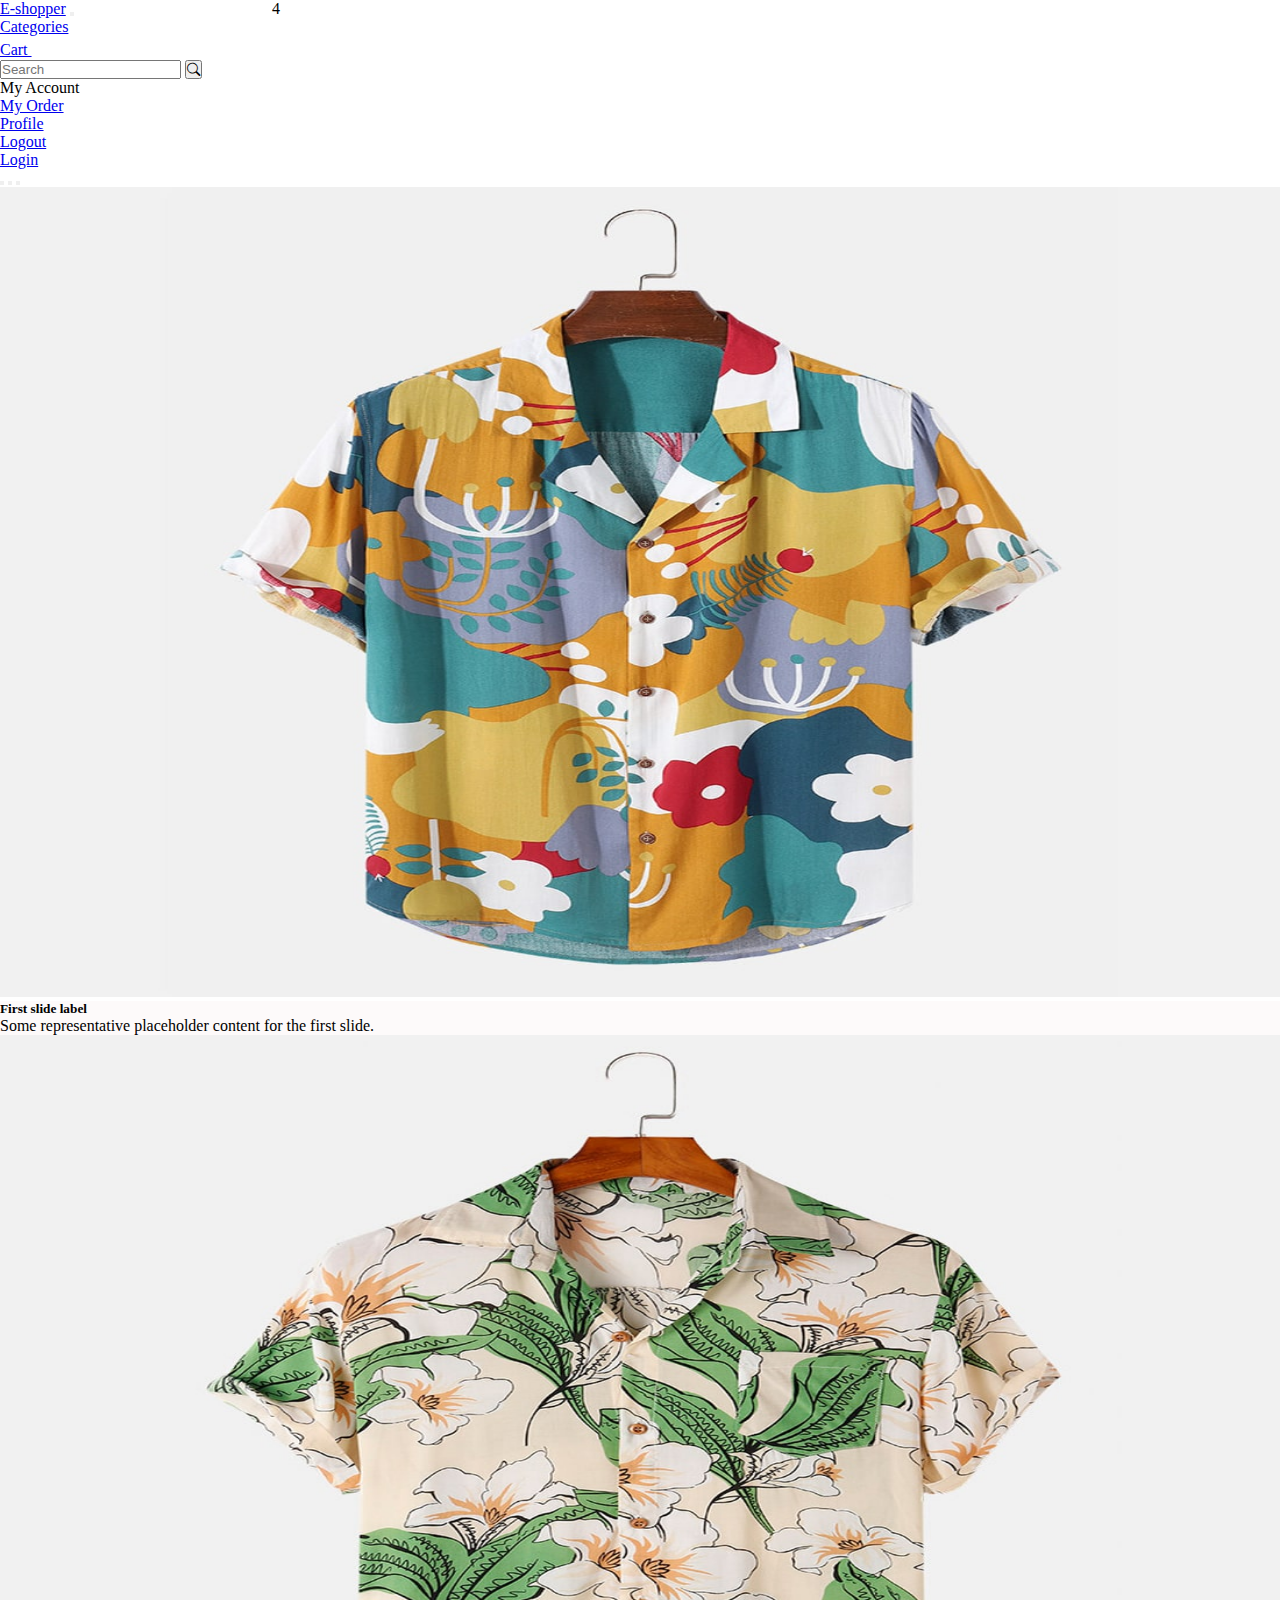
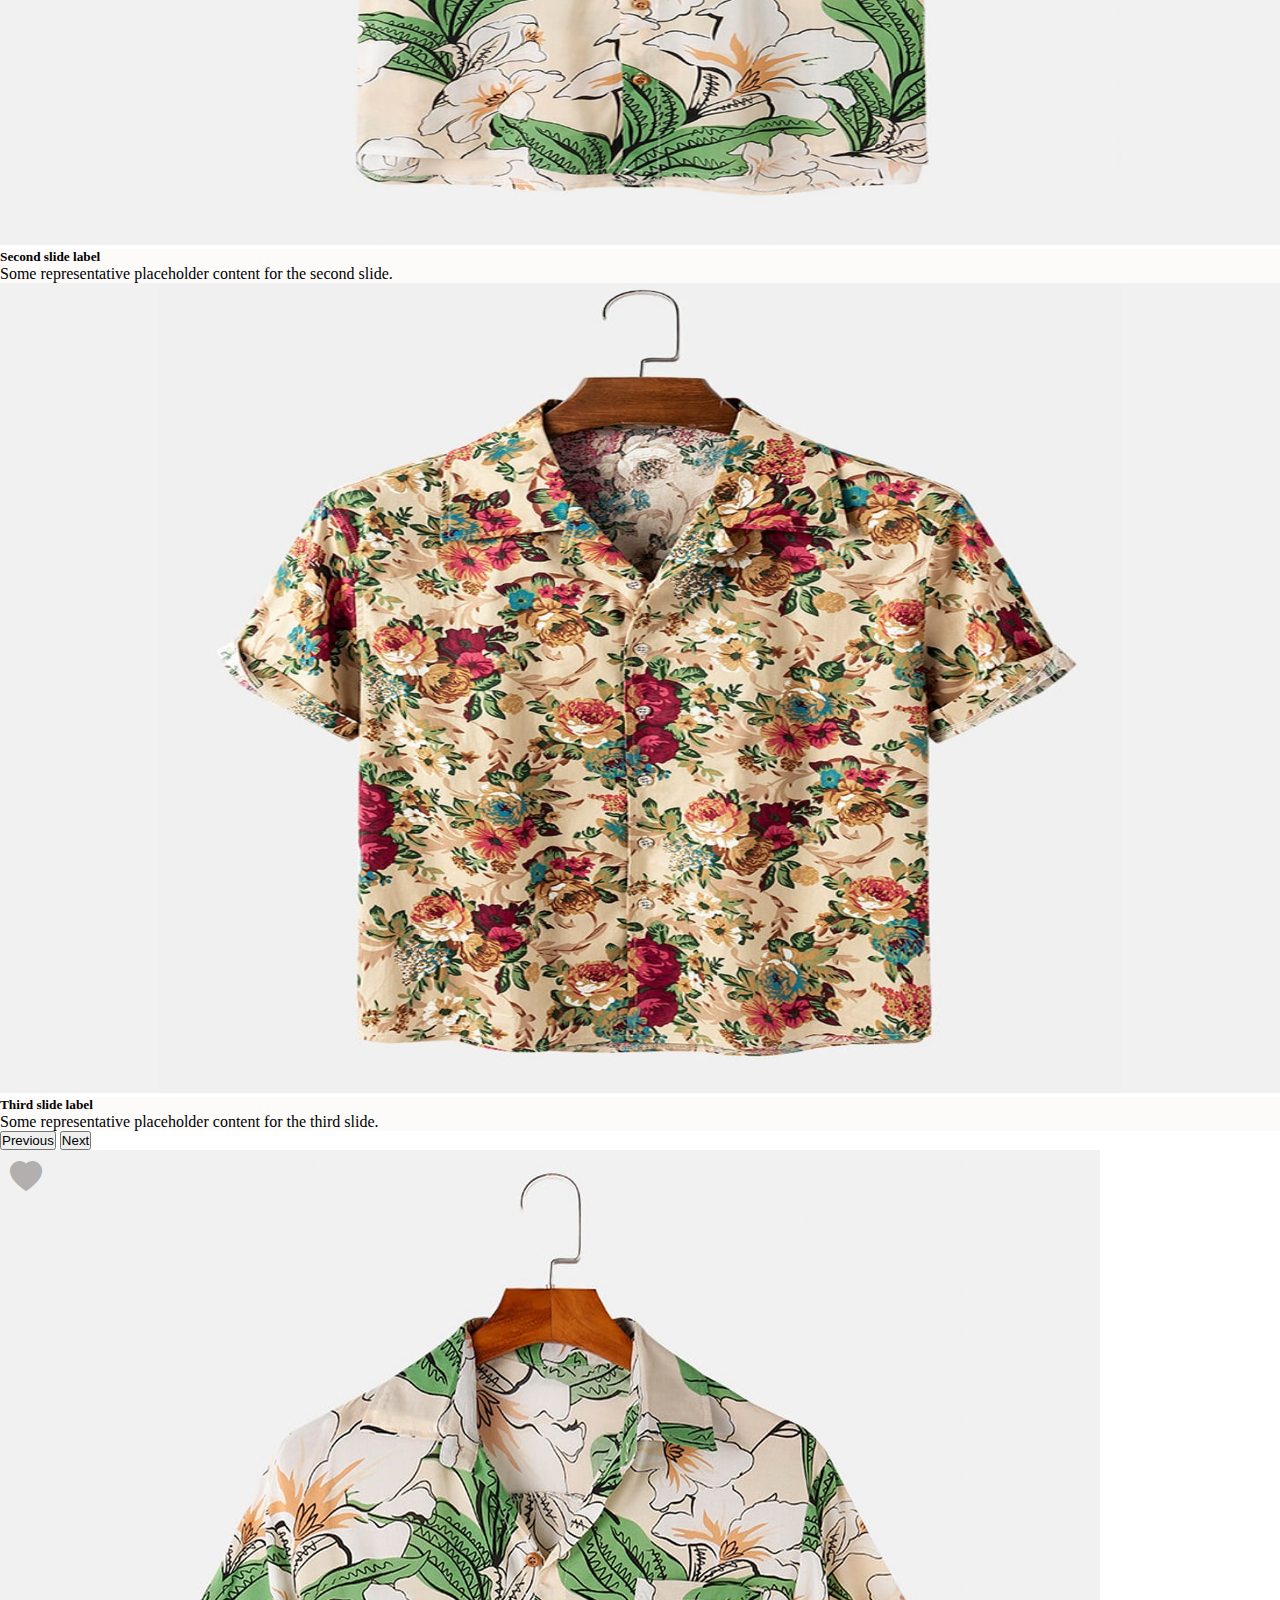
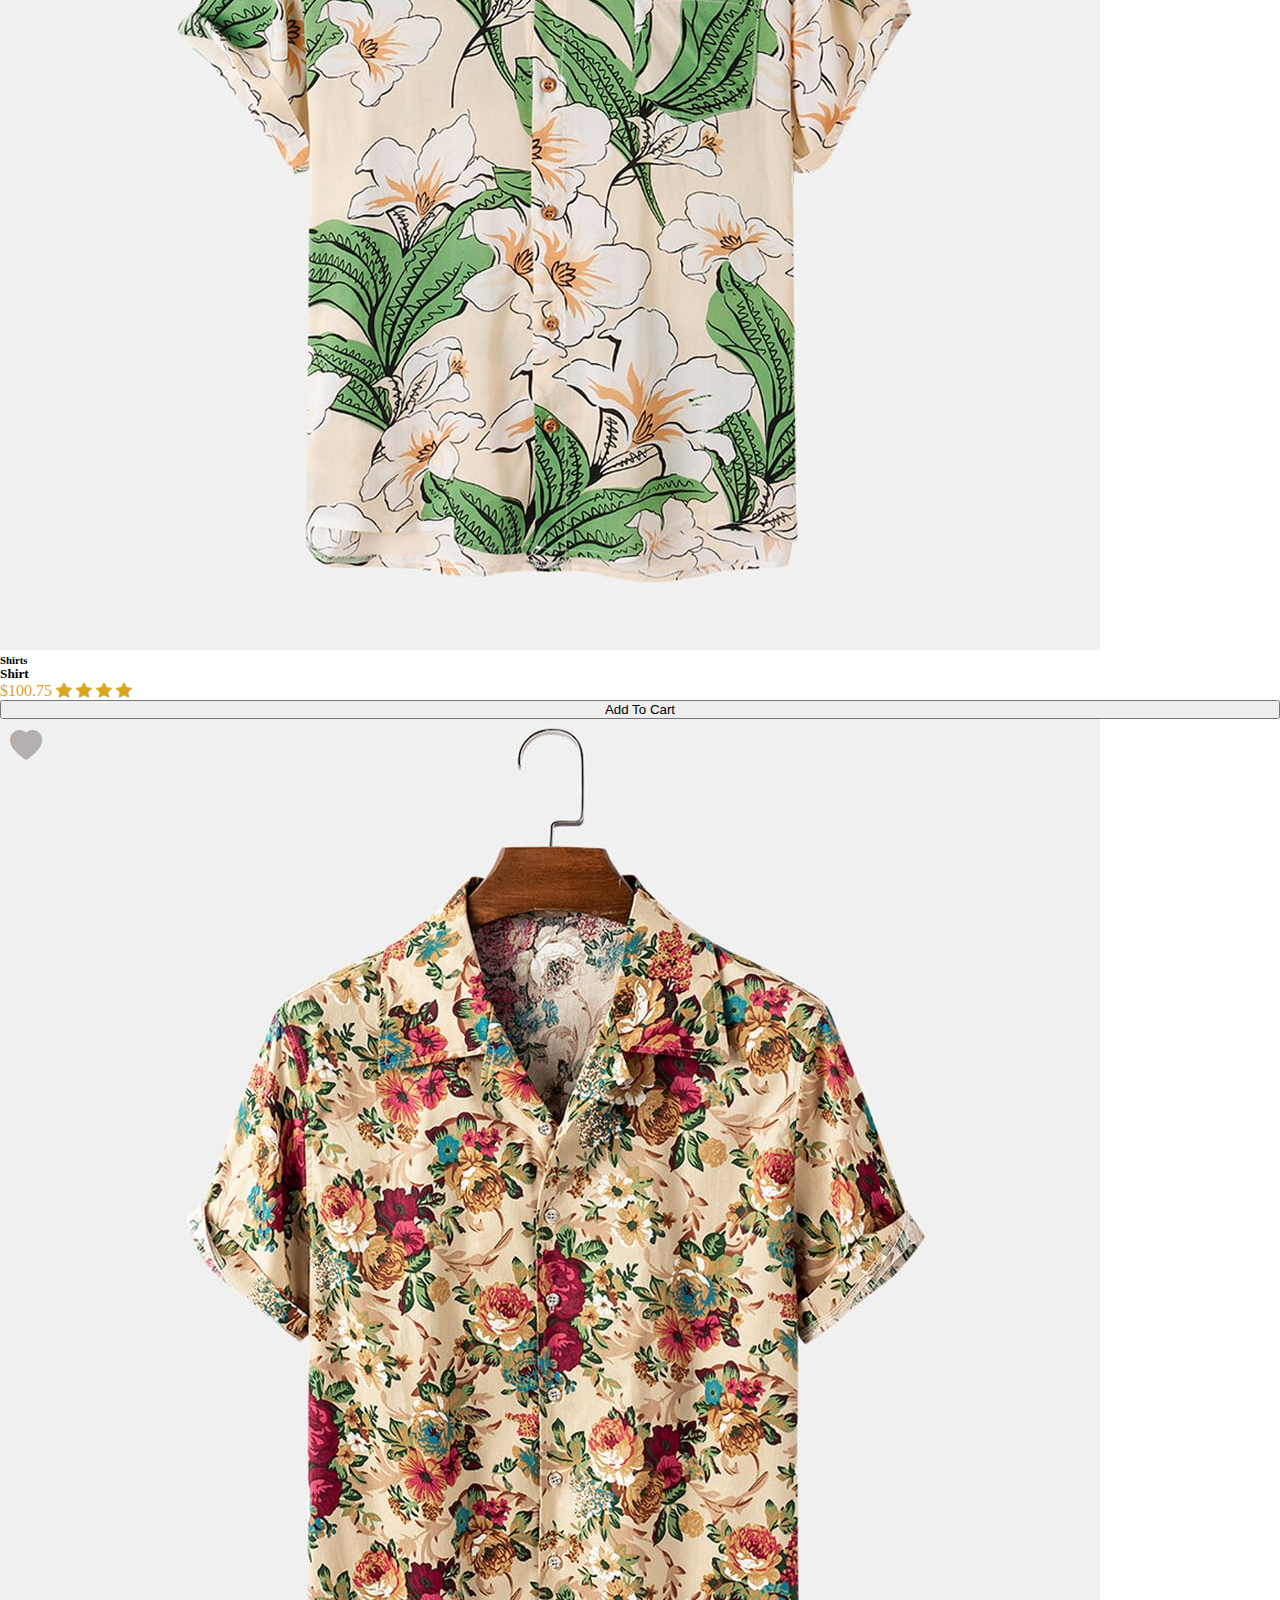
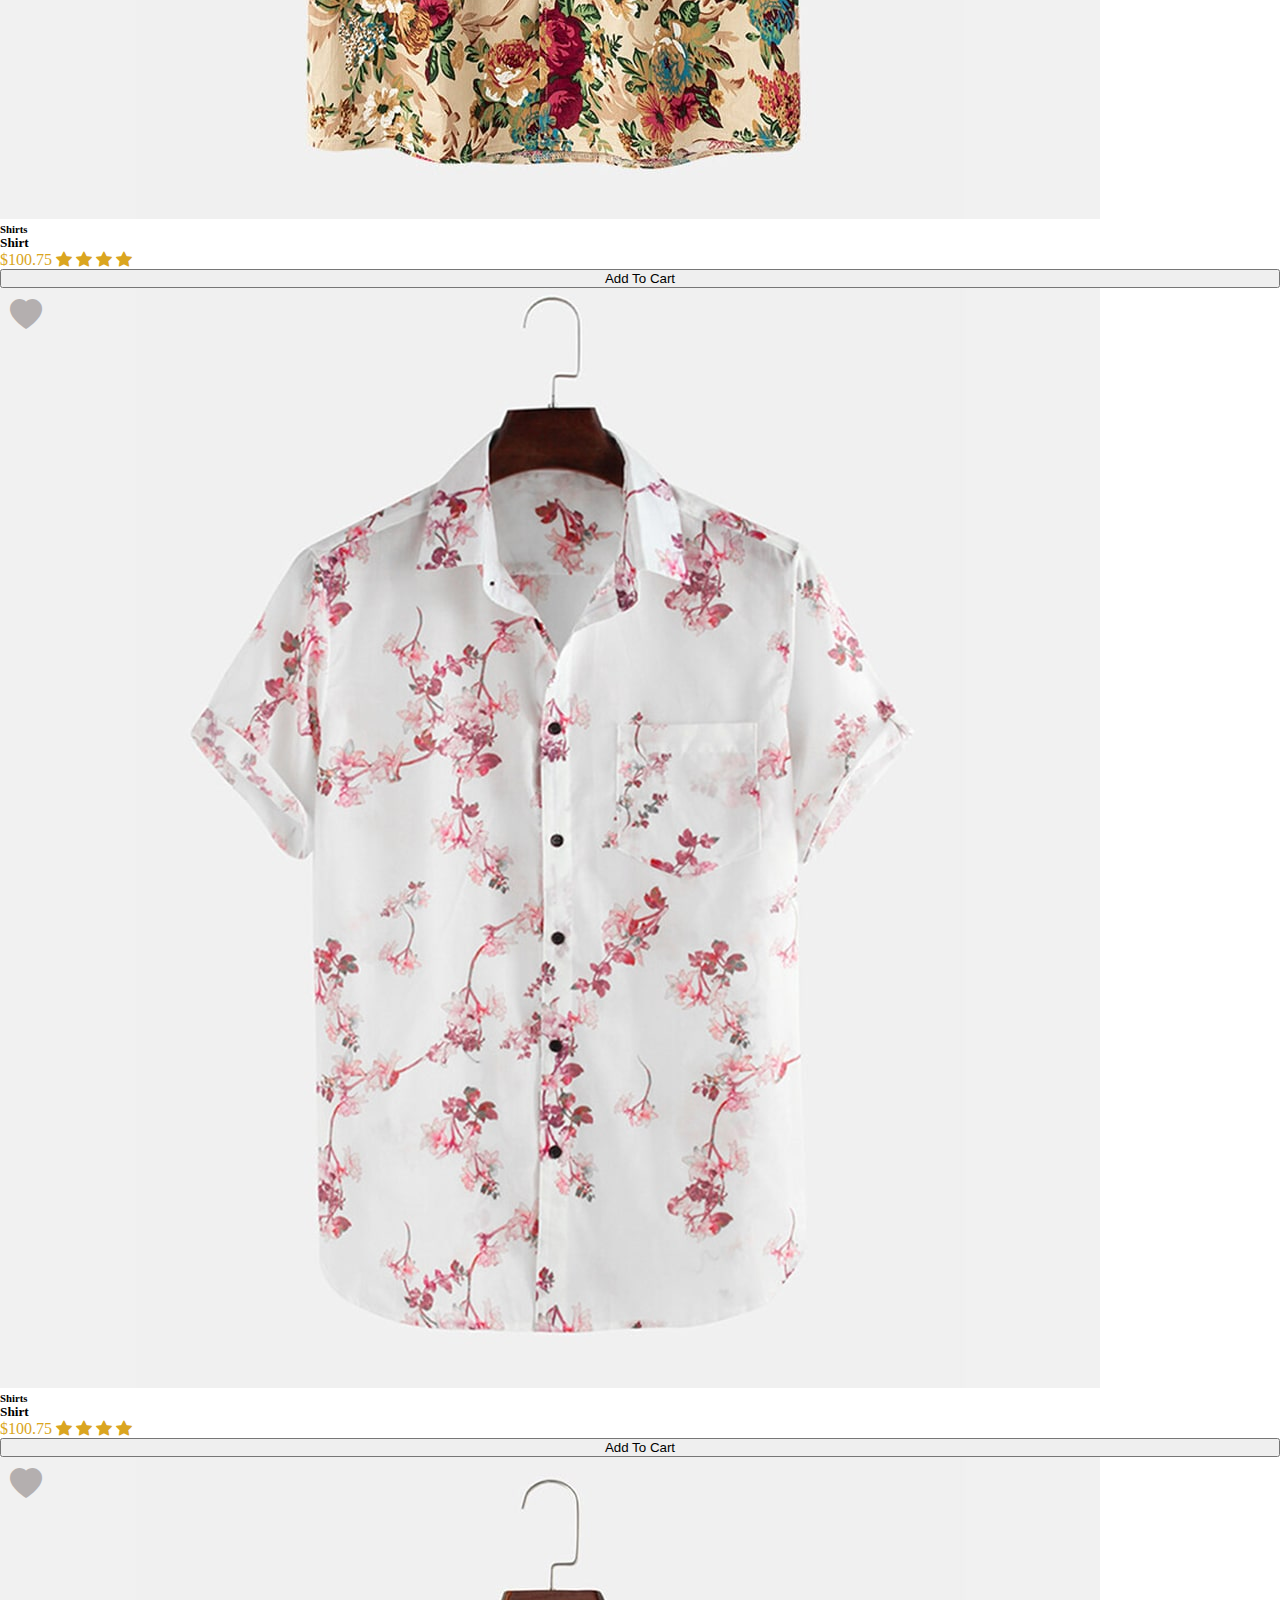
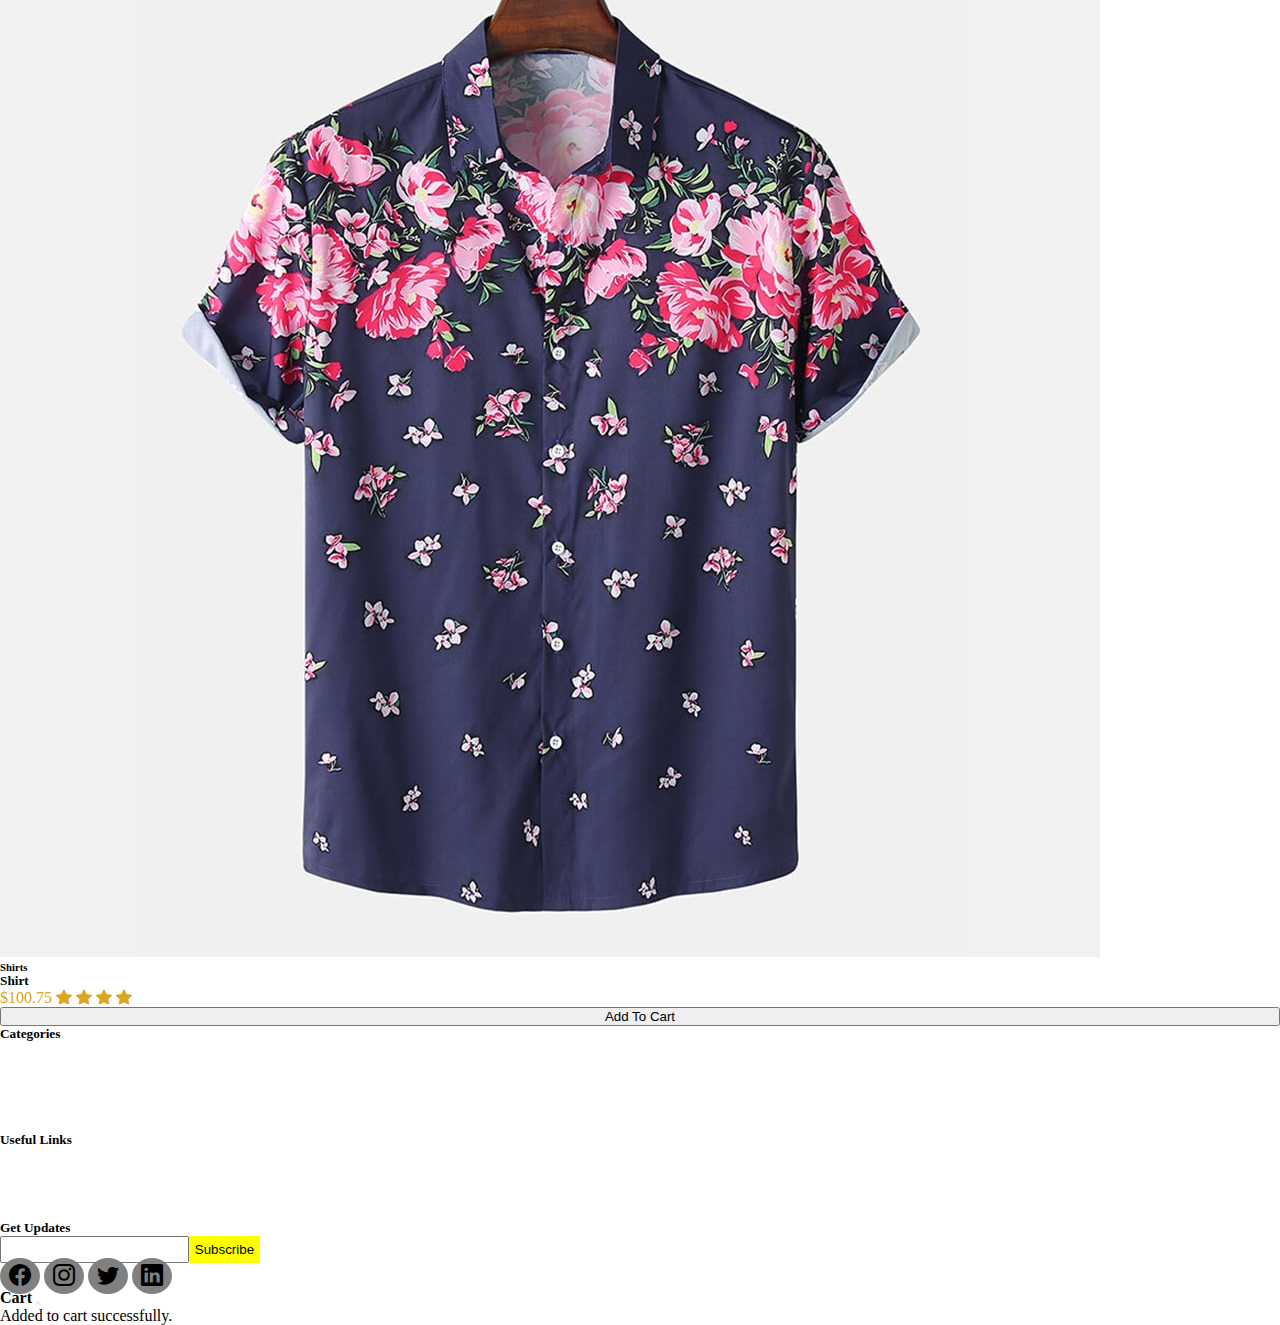
<file: index.html>
<!doctype html>
<html lang="en">

<head>
  <meta charset="utf-8">
  <meta name="viewport" content="width=device-width, initial-scale=1">
  <link rel="stylesheet" href="https://cdn.jsdelivr.net/npm/bootstrap-icons@1.10.3/font/bootstrap-icons.css">
  <link href="https://cdn.jsdelivr.net/npm/bootstrap@5.0.2/dist/css/bootstrap.min.css" rel="stylesheet"
    integrity="sha384-EVSTQN3/azprG1Anm3QDgpJLIm9Nao0Yz1ztcQTwFspd3yD65VohhpuuCOmLASjC" crossorigin="anonymous">
  <link rel="stylesheet" href="style.css">
  <title>E-Com Web Bootstrap</title>
</head>

<body>
  <!-- Navbar start -->
  <nav class="navbar navbar-expand-lg navbar-dark bg-dark">
    <div class="container-fluid">
      <a class="navbar-brand" href="/">E-shopper</a>
      <button class="navbar-toggler" type="button" data-bs-toggle="collapse" data-bs-target="#navbarSupportedContent"
        aria-controls="navbarSupportedContent" aria-expanded="false" aria-label="Toggle navigation">
        <span class="navbar-toggler-icon"></span>
      </button>
      <div class="collapse navbar-collapse" id="navbarSupportedContent">
        <ul class="navbar-nav me-auto mb-2 mb-lg-0">
          <li class="nav-item">
            <a class="nav-link active mt-1" aria-current="page" href="#">Categories</a>
          </li>
          <li class="nav-item">
            <a class="nav-link " href="/Cart.html">Cart <i class="bi bi-cart-plus-fill "></i></a>
          </li>

          <div class="badge-div">
            <span class="badge bg-success">4</span>
          </div>


        </ul>
        <form class="d-flex">
          <input class="form-control " type="search" placeholder="Search" aria-label="Search">
          <button class="btn btn-success" type="submit"><i class="bi bi-search"></i></button>

        </form>
        <div class="dropdown">
          <li class="text-secondary p-2  dropdown-toggle" type="button" data-bs-toggle="dropdown" aria-expanded="false">
            My Account
          </li>
          <ul class="dropdown-menu">
            <li><a class="dropdown-item" href="#">My Order</a></li>
            <li><a class="dropdown-item" href="#">Profile</a></li>
            <li><a class="dropdown-item" href="#">Logout</a></li>
            <li><a class="dropdown-item" href="/Login.html">Login</a></li>
          
          </ul>
        </div>

      </div>

    </div>
  </nav>
  <!-- Navbar end -->

  <!-- Carousel start  -->
  <div id="carouselExampleCaptions" class="carousel carousel-dark slide ">
    <div class="carousel-indicators">
      <button type="button" data-bs-target="#carouselExampleCaptions" data-bs-slide-to="0" class="active"
        aria-current="true" aria-label="Slide 1"></button>
      <button type="button" data-bs-target="#carouselExampleCaptions" data-bs-slide-to="1"
        aria-label="Slide 2"></button>
      <button type="button" data-bs-target="#carouselExampleCaptions" data-bs-slide-to="2"
        aria-label="Slide 3"></button>
    </div>
    <div class="carousel-inner">
      <div class="carousel-item active">
        <img src="img/products/f1.jpg" class="d-block w-100" alt="...">
        <div class="carousel-caption d-none d-md-block light">
          <h5 class="text-dark">First slide label</h5>
          <p class="text-dark">Some representative placeholder content for the first slide.</p>
        </div>
      </div>
      <div class="carousel-item">
        <img src="img/products/f2.jpg" class="d-block w-100" alt="...">
        <div class="carousel-caption d-none d-md-block light">
          <h5 class="text-dark ">Second slide label</h5>
          <p class="text-dark">Some representative placeholder content for the second slide.</p>
        </div>
      </div>
      <div class="carousel-item">
        <img src="img/products/f3.jpg" class="d-block w-100" alt="...">
        <div class="carousel-caption d-none d-md-block light">
          <h5 class="text-dark">Third slide label</h5>
          <p class="text-dark">Some representative placeholder content for the third slide.</p>
        </div>
      </div>
    </div>
    <button class="carousel-control-prev " type="button" data-bs-target="#carouselExampleCaptions" data-bs-slide="prev">
      <span class="carousel-control-prev-icon " aria-hidden="true"></span>
      <span class="visually-hidden ">Previous</span>
    </button>
    <button class="carousel-control-next" type="button" data-bs-target="#carouselExampleCaptions" data-bs-slide="next">
      <span class="carousel-control-next-icon" aria-hidden="true"></span>
      <span class="visually-hidden bg-dark">Next</span>
    </button>
  </div>
  <!-- Carousel end  -->

  <!-- Product start  -->
  <div id="products-home" class="container products mt-5">
    <div class="row p-2">
      <div class="col-md-4 col-sm-6 col-lg-3"   >
        <div class="card " >
          <i class="bi bi-heart-fill"></i>
          <a href="/ProductDetail.html" ><img   src="img/products/f2.jpg" class="card-img-top" alt="shirt"  data-bs-toggle="tooltip" data-bs-placement="bottom" data-bs-title="See product details"></a>
          <div class="card-body">
            <h6 class="card-subtitle mb-2 text-muted">Shirts</h6>
            <h5 class="card-title">Shirt</h5>
            <div class="d-flex justify-content-between">
              <span class="price">
                $100.75
              </span>
              <span>
                <i class="bi bi-star-fill"></i>
                <i class="bi bi-star-fill"></i>
                <i class="bi bi-star-fill"></i>
                <i class="bi bi-star-fill"></i>
              </span>
            </div>
            <button  class="btn  btn-dark mt-3 liveToastBtn">Add To Cart</button>
          </div>
        </div>
      </div>
      <div class="col-md-4 col-sm-6 col-lg-3">
        <div class="card">
          <i class="bi bi-heart-fill"></i>
          <a href="/ProductDetail.html"><img src="img/products/f3.jpg" class="card-img-top" alt="shirt" data-bs-toggle="tooltip" data-bs-placement="bottom" data-bs-title="See product details"></a>
          <div class="card-body">
            <h6 class="card-subtitle mb-2 text-muted">Shirts</h6>
            <h5 class="card-title">Shirt</h5>
            <div class="d-flex justify-content-between">
              <span class="price">
                $100.75
              </span>
              <span>
                <i class="bi bi-star-fill"></i>
                <i class="bi bi-star-fill"></i>
                <i class="bi bi-star-fill"></i>
                <i class="bi bi-star-fill"></i>
              </span>
            </div>
            <button  class="btn btn-dark mt-3  liveToastBtn">Add To Cart</button>
          </div>
        </div>
      </div>
      <div class="col-md-4 col-sm-6 col-lg-3">
     <div class="card">
          <i class="bi bi-heart-fill"></i>
          <a href="/ProductDetail.html"><img src="img/products/f4.jpg" class="card-img-top" alt="shirt" data-bs-toggle="tooltip" data-bs-placement="bottom" data-bs-title="See product details"></a>
          <div class="card-body">
            <h6 class="card-subtitle mb-2 text-muted">Shirts</h6>
            <h5 class="card-title">Shirt</h5>
            <div class="d-flex justify-content-between">
              <span class="price">
                $100.75
              </span>
              <span>
                <i class="bi bi-star-fill"></i>
                <i class="bi bi-star-fill"></i>
                <i class="bi bi-star-fill"></i>
                <i class="bi bi-star-fill"></i>
              </span>
            </div>
            <button  class="btn btn-dark mt-3 liveToastBtn">Add To Cart</button>
          </div>
        </div>
      </div>
      <div class="col-md-4 col-sm-6 col-lg-3">
        <div class="card">
          <i class="bi bi-heart-fill"></i>
          <a href="/ProductDetail.html"><img src="img/products/f5.jpg" class="card-img-top" alt="shirt" data-bs-toggle="tooltip" data-bs-placement="bottom" data-bs-title="See product details"></a>
          <div class="card-body">
            <h6 class="card-subtitle mb-2 text-muted">Shirts</h6>
            <h5 class="card-title">Shirt</h5>
            <div class="d-flex justify-content-between">
              <span class="price">
                $100.75
              </span>
              <span>
                <i class="bi bi-star-fill"></i>
                <i class="bi bi-star-fill"></i>
                <i class="bi bi-star-fill"></i>
                <i class="bi bi-star-fill"></i>
              </span>
            </div>
            <button  class="btn btn-dark mt-3 liveToastBtn">Add To Cart</button>
          </div>
        </div>
      </div>

    </div>
  </div>
  <!-- Product end  -->

  <footer>
    <div class="container-fluid bg-dark text-light mt-2">
      <div class="container">
        <div class="row pt-3">
          <div class="col-md-4 col-sm-6 col-xs-12">
            <h5>Categories</h5>
            <ul>
              <li><a class="" href="#">Shirts</a></li>
              <li><a href="#">Pants</a></li>
              <li><a href="#">Trousers</a></li>
              <li><a href="#">T-Shirts</a></li>
              <li><a href="#">Dresses</a></li>
            </ul>
          </div>
          <div class="col-md-4 col-sm-6 col-xs-12 ">
            <h5>Useful Links</h5>
            <ul>
              <li><a href="#">Terms</a></li>
              <li><a href="#">Privacy</a></li>
              <li><a href="#">About us</a></li>
              <li><a href="#">Mission</a></li>
            </ul>
          </div>
          <div class="col-md-4 col-sm-6 py-3  col-xs-12">
            <div>
              <h5>Get Updates</h5>
              <input type="text"><button class="but">Subscribe</button>
            </div>
            <div class="social-media mt-2">
              <span><i class="bi bi-facebook fs-sm-0"></i></span>
              <span><i class="bi bi-instagram fs-sm-0"></i></span>
              <span><i class="bi bi-twitter fs-sm-0"></i></span>
              <span><i class="bi bi-linkedin fs-sm-0"></i></span>
            </div>


          </div>
        </div>
      </div>
    </div>

  </footer>

<!-- modal start -->
<div class="toast-container position-fixed top-0 start-0 p-3">
  <div id="liveToast" class="toast" role="alert" aria-live="assertive" aria-atomic="true">
    <div class="toast-header">
     
      <strong class="me-auto">Cart</strong>
    
      <button type="button" class="btn-close" data-bs-dismiss="toast" aria-label="Close"></button>
    </div>
    <div class="toast-body bg-primary">
     Added to cart successfully.
    </div>
  </div>
</div>
<!-- modal end  -->

  <script src="https://cdn.jsdelivr.net/npm/bootstrap@5.0.2/dist/js/bootstrap.bundle.min.js"
    integrity="sha384-MrcW6ZMFYlzcLA8Nl+NtUVF0sA7MsXsP1UyJoMp4YLEuNSfAP+JcXn/tWtIaxVXM"
    crossorigin="anonymous"></script>
   
    <script src="script.js"></script>
</body>

</html>
</file>
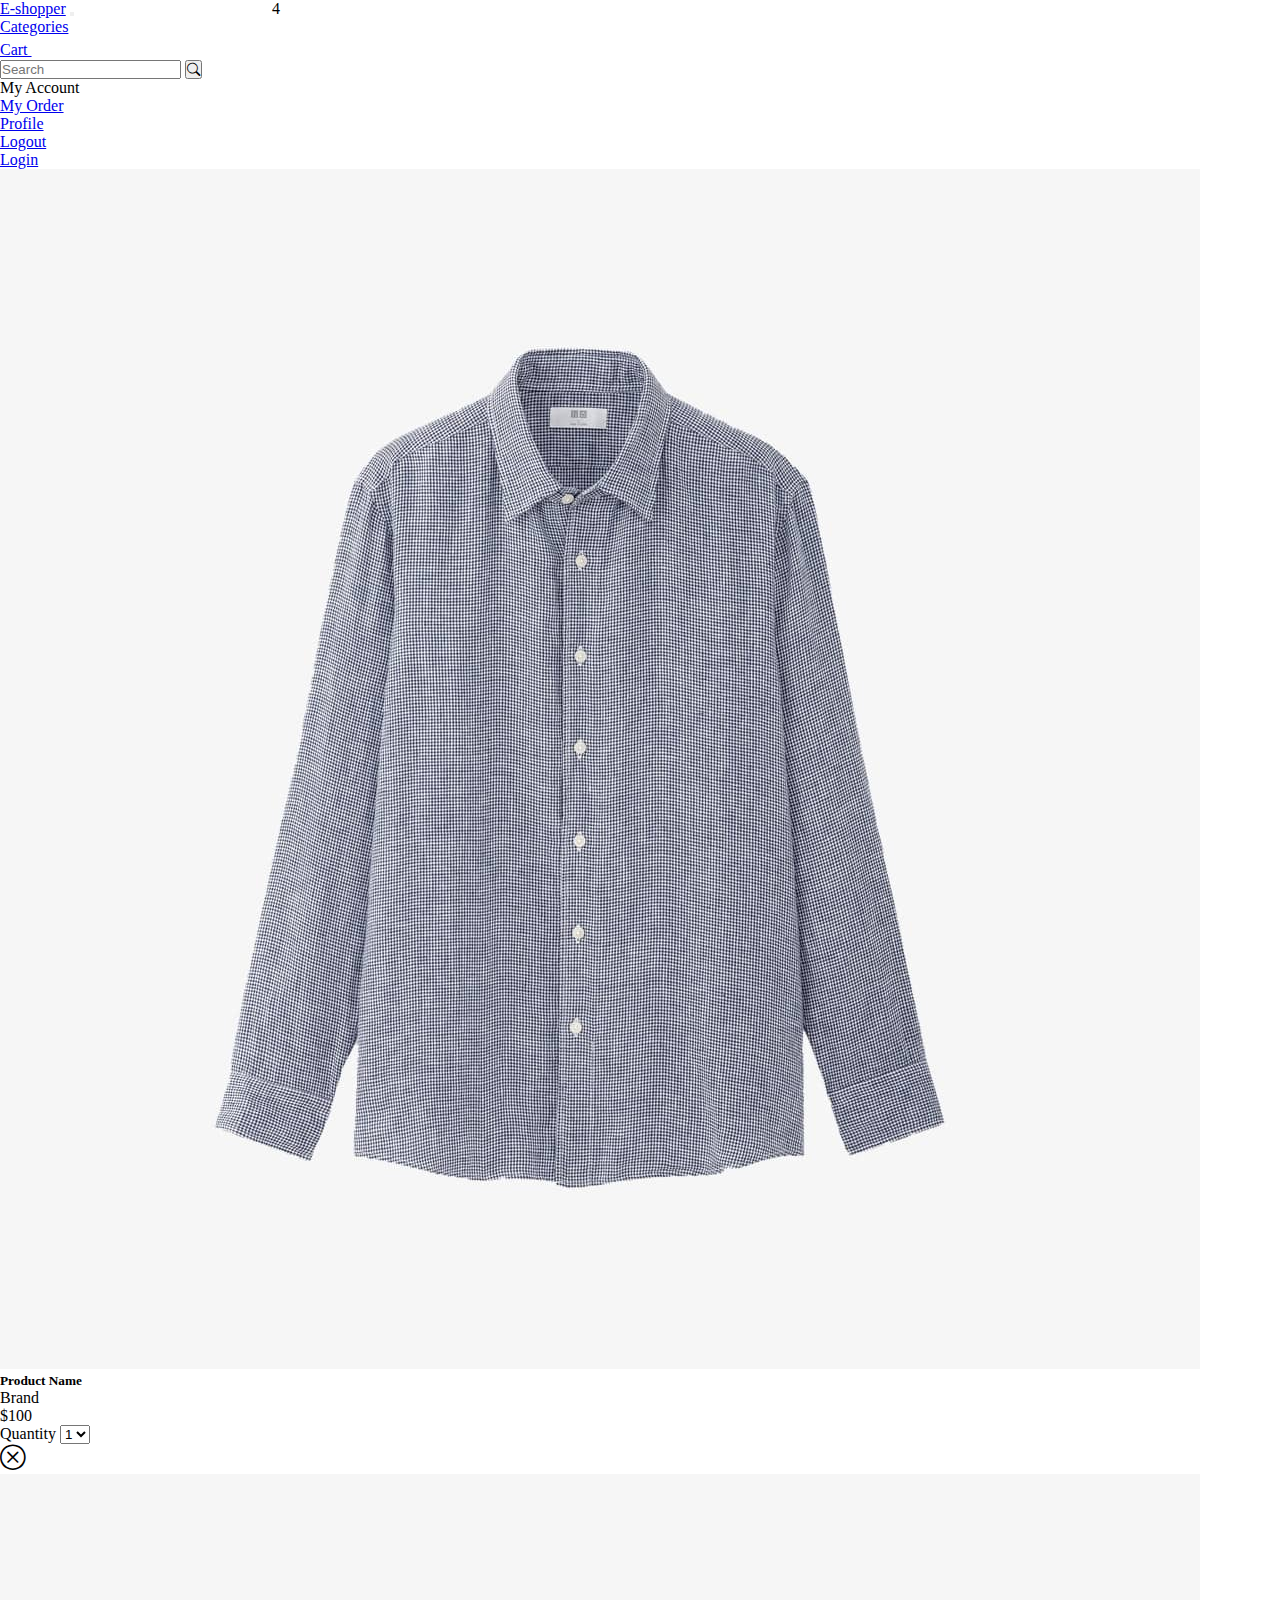
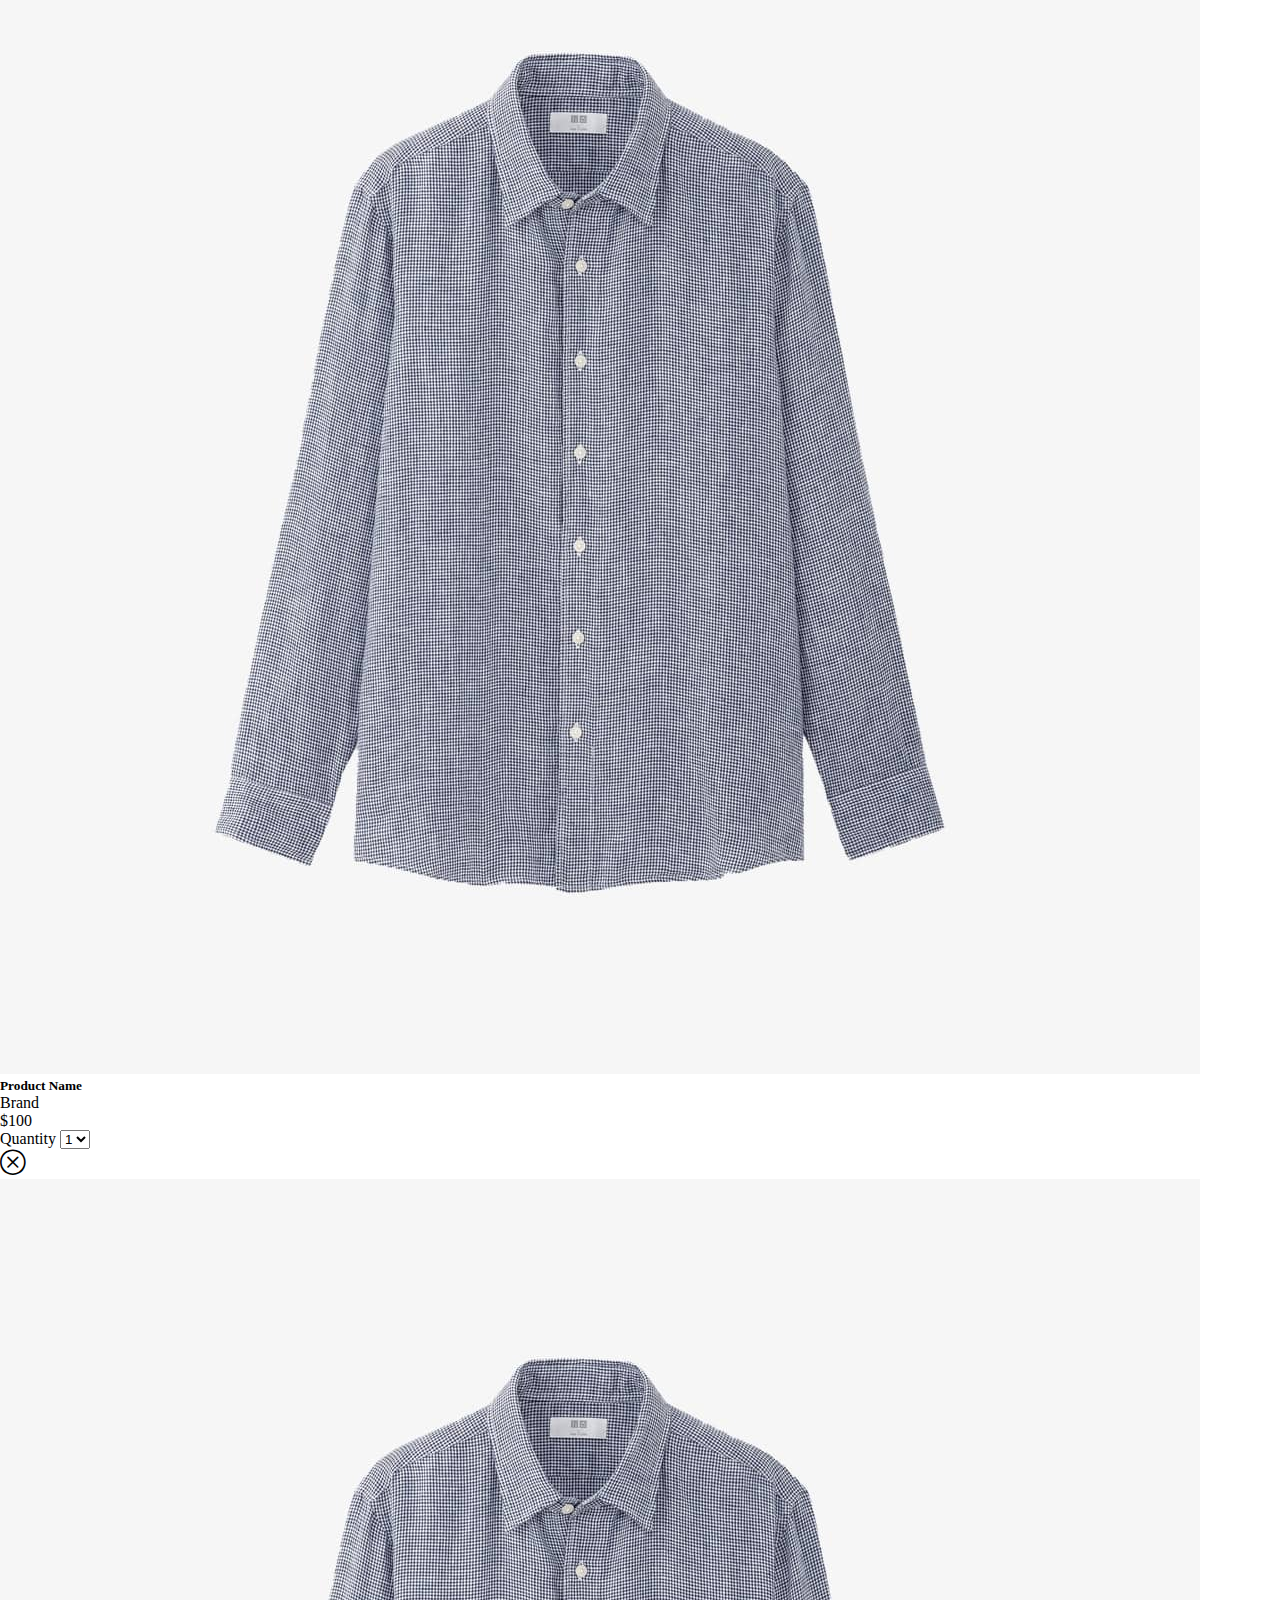
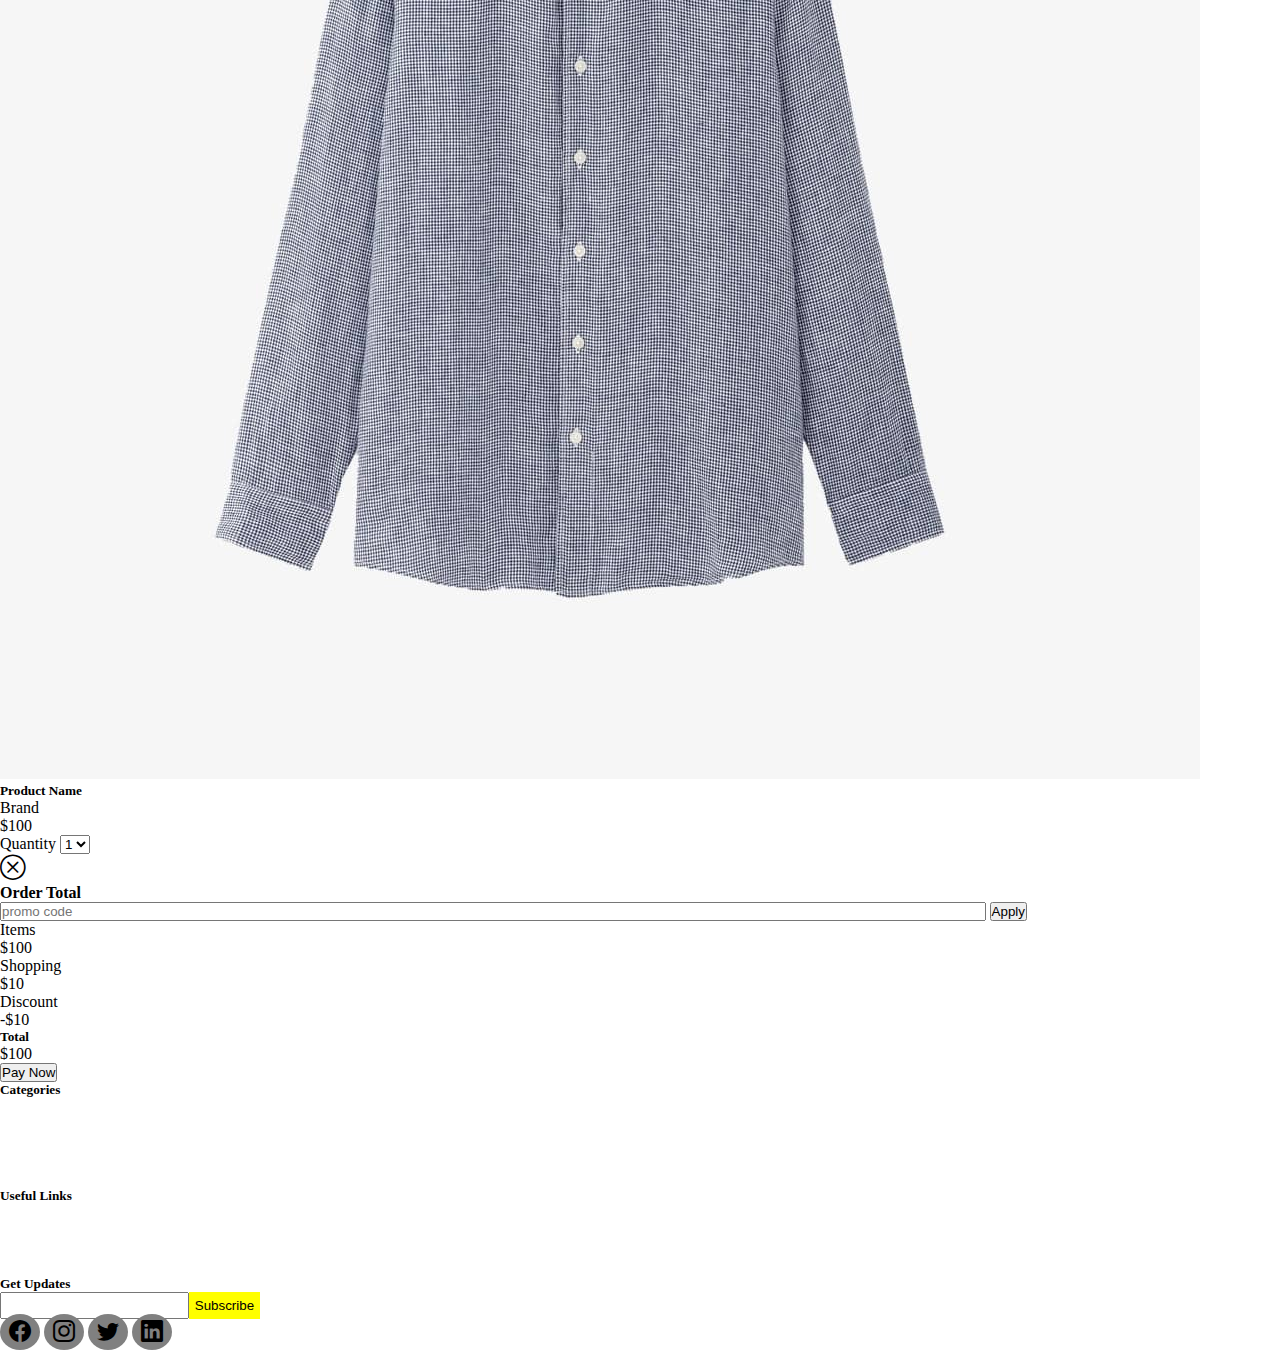
<file: Cart.html>
<!doctype html>
<html lang="en">

<head>
    <meta charset="utf-8">
    <meta name="viewport" content="width=device-width, initial-scale=1">
    <link rel="stylesheet" href="https://cdn.jsdelivr.net/npm/bootstrap-icons@1.10.3/font/bootstrap-icons.css">
    <link href="https://cdn.jsdelivr.net/npm/bootstrap@5.0.2/dist/css/bootstrap.min.css" rel="stylesheet"
        integrity="sha384-EVSTQN3/azprG1Anm3QDgpJLIm9Nao0Yz1ztcQTwFspd3yD65VohhpuuCOmLASjC" crossorigin="anonymous">
    <link rel="stylesheet" href="style.css">
    <title>E-Com Web Bootstrap</title>
</head>

<body>
    <!-- Navbar start -->
    <nav class="navbar navbar-expand-lg navbar-dark bg-dark">
        <div class="container-fluid">
          <a class="navbar-brand" href="/">E-shopper</a>
          <button class="navbar-toggler" type="button" data-bs-toggle="collapse" data-bs-target="#navbarSupportedContent"
            aria-controls="navbarSupportedContent" aria-expanded="false" aria-label="Toggle navigation">
            <span class="navbar-toggler-icon"></span>
          </button>
          <div class="collapse navbar-collapse" id="navbarSupportedContent">
            <ul class="navbar-nav me-auto mb-2 mb-lg-0">
              <li class="nav-item">
                <a class="nav-link active mt-1" aria-current="page" href="#">Categories</a>
              </li>
              <li class="nav-item">
                <a class="nav-link " href="/Cart.html">Cart <i class="bi bi-cart-plus-fill "></i></a>
              </li>
    
              <div class="badge-div">
                <span class="badge bg-success">4</span>
              </div>
    
    
            </ul>
            <form class="d-flex">
              <input class="form-control " type="search" placeholder="Search" aria-label="Search">
              <button class="btn btn-success" type="submit"><i class="bi bi-search"></i></button>
    
            </form>
            <div class="dropdown">
              <li class="text-secondary p-2  dropdown-toggle" type="button" data-bs-toggle="dropdown" aria-expanded="false">
                My Account
              </li>
              <ul class="dropdown-menu">
                <li><a class="dropdown-item" href="#">My Order</a></li>
                <li><a class="dropdown-item" href="#">Profile</a></li>
                <li><a class="dropdown-item" href="#">Logout</a></li>
                <li><a class="dropdown-item" href="/Login.html">Login</a></li>
    
               
              </ul>
            </div>
    
          </div>
    
        </div>
      </nav>
    <!-- Navbar end -->
<!-- Cart start  -->
    <div id="Cart" class="container my-2">
        <div class="row">
            <div class="col-md-8 p-2">

                <div class="col-12 border border-secondary p-2 ">
                    <div class="row d-flex justify-content-between ">
                        <div class="col-md-5 d-flex">
                            <div class="col-6 mx-2">
                                <img class="img-fluid" src="img/products/n2.jpg" alt="cartproduct">

                            </div>
                            <div class="col-6 ">
                                <h5 class="fs-5" >Product Name</h5>
                                <p class="my-md-2 my-1">Brand</p>
                                <span>$100</span>
                            </div>
                        </div>
                        <div class="col-md-3 text-end">
                            <span>Quantity</span>
                            <select name="" id="">
                                <option value="1">1</option>
                                <option value="2">2</option>
                                <option value="3">3</option>
                            </select>
                        </div>
                        <div class="col-md-3  text-end">
                            <i class="bi bi-x-circle "></i>
                        </div>
                    </div>
                </div>
                <div class="col-12 border border-secondary p-2 ">
                    <div class="row d-flex justify-content-between ">
                        <div class="col-md-5 d-flex">
                            <div class="col-6 mx-2">
                                <img class="img-fluid" src="img/products/n2.jpg" alt="cartproduct">

                            </div>
                            <div class="col-6 ">
                                <h5 class="fs-5" >Product Name</h5>
                                <p class="my-md-2 my-1">Brand</p>
                                <span>$100</span>
                            </div>
                        </div>
                        <div class="col-md-3 text-end">
                            <span>Quantity</span>
                            <select name="" id="">
                                <option value="1">1</option>
                                <option value="2">2</option>
                                <option value="3">3</option>
                            </select>
                        </div>
                        <div class="col-md-3  text-end">
                            <i class="bi bi-x-circle "></i>
                        </div>
                    </div>
                </div>
                <div class="col-12 border border-secondary p-2 ">
                    <div class="row d-flex justify-content-between ">
                        <div class="col-md-5 d-flex">
                            <div class="col-6 mx-2">
                                <img class="img-fluid" src="img/products/n2.jpg" alt="cartproduct">

                            </div>
                            <div class="col-6 ">
                                <h5 class="fs-5" >Product Name</h5>
                                <p class="my-md-2 my-1">Brand</p>
                                <span>$100</span>
                            </div>
                        </div>
                        <div class="col-md-3 text-end">
                            <span>Quantity</span>
                            <select name="" id="">
                                <option value="1">1</option>
                                <option value="2">2</option>
                                <option value="3">3</option>
                            </select>
                        </div>
                        <div class="col-md-3  text-end">
                            <i class="bi bi-x-circle "></i>
                        </div>
                    </div>
                </div>

            </div>
            <div class="col-md-4 ">
                <div class="border border-dark p-3">
                    <h4>Order Total</h4>
                    <input id="promo-input" type="text" class="p-1 " placeholder="promo code">
                    <button class="btn btn-primary mx-0  mb-1">Apply</button>
                    <div class="d-flex mt-2 justify-content-between">
                        <p>Items</p>
                        <p>$100</p>
                    </div>
                    <div class="d-flex justify-content-between">
                        <p>Shopping</p>
                        <p>$10</p>
                    </div>
                    <div class="d-flex justify-content-between">
                        <p>Discount</p>
                        <p>-$10</p>
                    </div>
                    <div class="d-flex justify-content-between">
                        <h5>Total</h5>
                        <p>$100</p>
                    </div>
                    <button class="btn btn-primary w-100">Pay Now</button>
                </div>

            </div>
        </div>
    </div>
<!-- cart end  -->

<!-- footer start  -->
    <footer>
        <div class="container-fluid bg-dark text-light mt-2">
            <div class="container">
                <div class="row pt-3">
                    <div class="col-md-4 col-sm-6 col-xs-12">
                        <h5>Categories</h5>
                        <ul>
                            <li><a class="" href="#">Shirts</a></li>
                            <li><a href="#">Pants</a></li>
                            <li><a href="#">Trousers</a></li>
                            <li><a href="#">T-Shirts</a></li>
                            <li><a href="#">Dresses</a></li>
                        </ul>
                    </div>
                    <div class="col-md-4 col-sm-6 col-xs-12 ">
                        <h5>Useful Links</h5>
                        <ul>
                            <li><a href="#">Terms</a></li>
                            <li><a href="#">Privacy</a></li>
                            <li><a href="#">About us</a></li>
                            <li><a href="#">Mission</a></li>
                        </ul>
                    </div>
                    <div class="col-md-4 col-sm-6 py-3  col-xs-12">
                        <div>
                            <h5>Get Updates</h5>
                            <input type="text"><button class="but">Subscribe</button>
                        </div>
                        <div class="social-media mt-2">
                            <span><i class="bi bi-facebook fs-sm-0"></i></span>
                            <span><i class="bi bi-instagram fs-sm-0"></i></span>
                            <span><i class="bi bi-twitter fs-sm-0"></i></span>
                            <span><i class="bi bi-linkedin fs-sm-0"></i></span>
                        </div>


                    </div>
                </div>
            </div>
        </div>

    </footer>
    <!-- footer end  -->



    <script src="https://cdn.jsdelivr.net/npm/bootstrap@5.0.2/dist/js/bootstrap.bundle.min.js"
        integrity="sha384-MrcW6ZMFYlzcLA8Nl+NtUVF0sA7MsXsP1UyJoMp4YLEuNSfAP+JcXn/tWtIaxVXM"
        crossorigin="anonymous"></script>
</body>

</html>
</file>
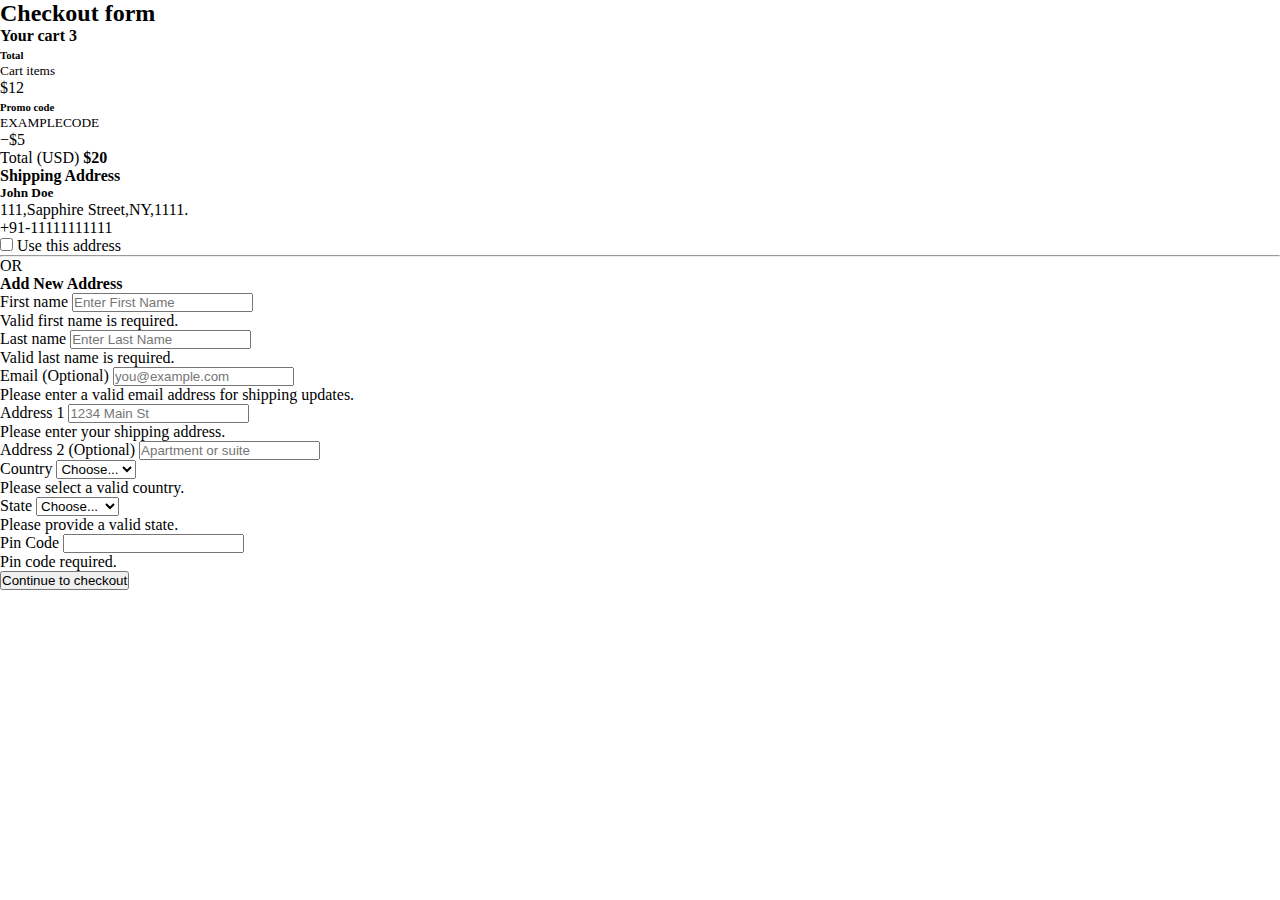
<file: Checkout.html>
<!doctype html>
<html lang="en">

<head>
  <meta charset="utf-8">
  <meta name="viewport" content="width=device-width, initial-scale=1">
  <link rel="stylesheet" href="https://cdn.jsdelivr.net/npm/bootstrap-icons@1.10.3/font/bootstrap-icons.css">
  <link href="https://cdn.jsdelivr.net/npm/bootstrap@5.0.2/dist/css/bootstrap.min.css" rel="stylesheet"
    integrity="sha384-EVSTQN3/azprG1Anm3QDgpJLIm9Nao0Yz1ztcQTwFspd3yD65VohhpuuCOmLASjC" crossorigin="anonymous">
  <link rel="stylesheet" href="style.css">
  <title>E-Com Web Bootstrap</title>
</head>

<body>
  
    <div class="container">
        <main>
          <div class="py-5 text-center">
            <h2>Checkout form</h2>
          </div>
      
          <div class="row g-5">
            <div class="col-md-5 col-lg-4 order-md-last">
              <h4 class="d-flex justify-content-between align-items-center mb-3">
                <span class="text-secondary">Your cart</span>
                <span class="badge bg-secondary rounded-pill">3</span>
              </h4>
              <ul class="list-group mb-3">
           
              
                <li class="list-group-item d-flex justify-content-between lh-sm">
                  <div>
                    <h6 class="my-0">Total</h6>
                    <small class="text-muted">Cart items</small>
                  </div>
                  <span class="text-muted">$12</span>
                </li>
                <li class="list-group-item d-flex justify-content-between bg-light">
                  <div class="text-success">
                    <h6 class="my-0">Promo code</h6>
                    <small>EXAMPLECODE</small>
                  </div>
                  <span class="text-success">−$5</span>
                </li>
                <li class="list-group-item d-flex justify-content-between">
                  <span>Total (USD)</span>
                  <strong>$20</strong>
                </li>
              </ul>
      
              
            </div>
            <div class="col-md-7 col-lg-8">
               <h4 class="mb-3">Shipping Address</h4>
               <div class="card w-100 mb-3">
                <div class="card-body">
                  <h5 class="card-title">John Doe</h5>
                  <p class="card-text">111,Sapphire Street,NY,1111.</p>
                  <p>+91-11111111111</p>
                <input id="useAddress" type="checkbox">
                <label for="useAddress">Use this address</label>
                </div>
              </div>
              <hr class="my-3">
              <p class="mb-3">OR</p>
              <h4 class="mb-3">Add New Address</h4>
              <form class="needs-validation" novalidate="">
                <div class="row g-3">
                  <div class="col-sm-6">
                    <label for="firstName" class="form-label">First name</label>
                    <input type="text" class="form-control" id="firstName" placeholder="Enter First Name" value="" required="">
                    <div class="invalid-feedback">
                      Valid first name is required.
                    </div>
                  </div>
      
                  <div class="col-sm-6">
                    <label for="lastName" class="form-label">Last name</label>
                    <input type="text" class="form-control" id="lastName" placeholder="Enter Last Name" value="" required="">
                    <div class="invalid-feedback">
                      Valid last name is required.
                    </div>
                  </div>
      
                  <div class="col-12">
                    <label for="email" class="form-label">Email <span class="text-muted">(Optional)</span></label>
                    <input type="email" class="form-control" id="email" placeholder="you@example.com">
                    <div class="invalid-feedback">
                      Please enter a valid email address for shipping updates.
                    </div>
                  </div>
      
                  <div class="col-12">
                    <label for="address" class="form-label">Address 1</label>
                    <input type="text" class="form-control" id="address" placeholder="1234 Main St" required="">
                    <div class="invalid-feedback">
                      Please enter your shipping address.
                    </div>
                  </div>
      
                  <div class="col-12">
                    <label for="address2" class="form-label">Address 2 <span class="text-muted">(Optional)</span></label>
                    <input type="text" class="form-control" id="address2" placeholder="Apartment or suite">
                  </div>
      
                  <div class="col-md-5">
                    <label for="country" class="form-label">Country</label>
                    <select class="form-select" id="country" required="">
                      <option value="">Choose...</option>
                      <option value="India">India</option>
                    </select>
                    <div class="invalid-feedback">
                      Please select a valid country.
                    </div>
                  </div>
      
                  <div class="col-md-4">
                    <label for="state" class="form-label">State</label>
                    <select class="form-select" id="state" required="">
                      <option value="">Choose...</option>
                      <option value="New Delhi">New Delhi</option>
                      <option value="Haryana">Haryana</option>
                      <option value="Mumbai">Mumbai</option>

                    </select>
                    <div class="invalid-feedback">
                      Please provide a valid state.
                    </div>
                  </div>
      
                  <div class="col-md-3">
                    <label for="zip" class="form-label">Pin Code</label>
                    <input type="text" class="form-control" id="pin code" placeholder="" required="">
                    <div class="invalid-feedback">
                      Pin code required.
                    </div>
                  </div>
                </div>
                <button class="w-100 btn btn-primary btn-lg my-5" type="submit">Continue to checkout</button>
              </form>
            </div>
          </div>
        </main>
      
     
      </div>
  <script src="https://cdn.jsdelivr.net/npm/bootstrap@5.0.2/dist/js/bootstrap.bundle.min.js"
    integrity="sha384-MrcW6ZMFYlzcLA8Nl+NtUVF0sA7MsXsP1UyJoMp4YLEuNSfAP+JcXn/tWtIaxVXM"
    crossorigin="anonymous"></script>
   
   <script src="script.js"></script>
</body>

</html>
</file>
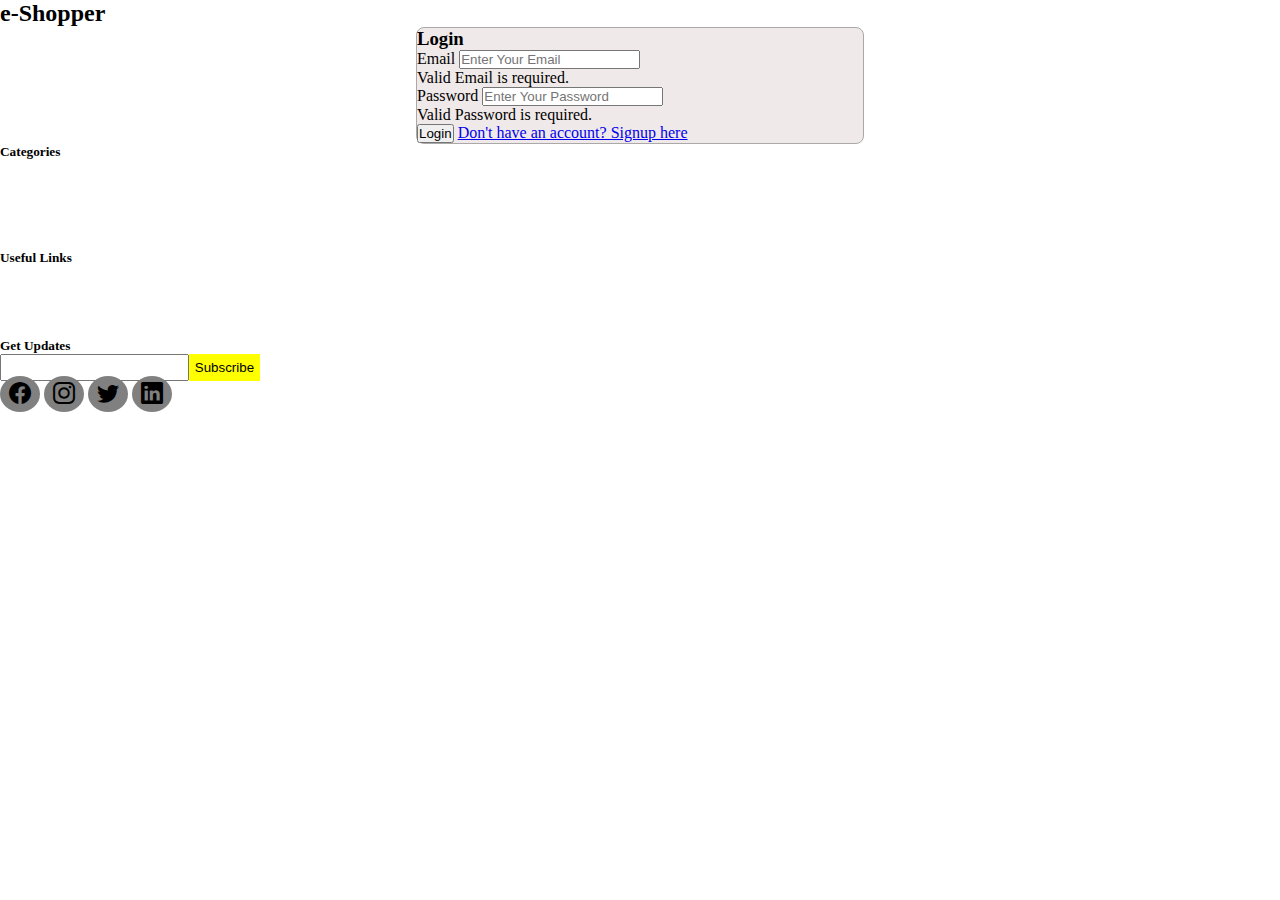
<file: Login.html>
<!doctype html>
<html lang="en">

<head>
    <meta charset="utf-8">
    <meta name="viewport" content="width=device-width, initial-scale=1">
    <link rel="stylesheet" href="https://cdn.jsdelivr.net/npm/bootstrap-icons@1.10.3/font/bootstrap-icons.css">
    <link href="https://cdn.jsdelivr.net/npm/bootstrap@5.0.2/dist/css/bootstrap.min.css" rel="stylesheet"
        integrity="sha384-EVSTQN3/azprG1Anm3QDgpJLIm9Nao0Yz1ztcQTwFspd3yD65VohhpuuCOmLASjC" crossorigin="anonymous">
    <link rel="stylesheet" href="style.css">
    <title>E-Com Web Bootstrap</title>
</head>

<body>
    <div class="container">
        <h2 id="login-e" class="text-center mt-4"> <a href="/">e-Shopper</a> </h2>
        <div id="login" class="p-4 my-5">
            <h3 class="text-center">Login</h3>
            <form class="needs-validation" novalidate="">

                <div >
                    <label for="email" class="form-label">Email</label>
                    <input type="email" class="form-control" id="firstName" placeholder="Enter Your Email" value="" required="">
                    <div class="invalid-feedback">
                      Valid Email is required.
                    </div>
                  </div>
        
              
                  <div >
                    <label for="password" class="form-label">Password</label>
                    <input type="password" class="form-control" id="password" placeholder="Enter Your Password" value="" required="">
                    <div class="invalid-feedback">
                      Valid Password is required.
                    </div>
                  </div>

                <button type="submit" class="btn btn-success w-100 my-3">Login</button>
                <a href="/Signup.html">Don't have an account? Signup here</a>
            </form>

        </div>
    </div>


    <!-- footer start  -->
    <footer>
        <div class="container-fluid bg-dark text-light mt-2">
            <div class="container">
                <div class="row pt-3">
                    <div class="col-md-4 col-sm-6 col-xs-12">
                        <h5>Categories</h5>
                        <ul>
                            <li><a class="" href="#">Shirts</a></li>
                            <li><a href="#">Pants</a></li>
                            <li><a href="#">Trousers</a></li>
                            <li><a href="#">T-Shirts</a></li>
                            <li><a href="#">Dresses</a></li>
                        </ul>
                    </div>
                    <div class="col-md-4 col-sm-6 col-xs-12 ">
                        <h5>Useful Links</h5>
                        <ul>
                            <li><a href="#">Terms</a></li>
                            <li><a href="#">Privacy</a></li>
                            <li><a href="#">About us</a></li>
                            <li><a href="#">Mission</a></li>
                        </ul>
                    </div>
                    <div class="col-md-4 col-sm-6 py-3  col-xs-12">
                        <div>
                            <h5>Get Updates</h5>
                            <input type="text"><button class="but">Subscribe</button>
                        </div>
                        <div class="social-media mt-2">
                            <span><i class="bi bi-facebook fs-sm-0"></i></span>
                            <span><i class="bi bi-instagram fs-sm-0"></i></span>
                            <span><i class="bi bi-twitter fs-sm-0"></i></span>
                            <span><i class="bi bi-linkedin fs-sm-0"></i></span>
                        </div>


                    </div>
                </div>
            </div>
        </div>

    </footer>
    <!-- footer end  -->



    <script src="https://cdn.jsdelivr.net/npm/bootstrap@5.0.2/dist/js/bootstrap.bundle.min.js"
        integrity="sha384-MrcW6ZMFYlzcLA8Nl+NtUVF0sA7MsXsP1UyJoMp4YLEuNSfAP+JcXn/tWtIaxVXM"
        crossorigin="anonymous"></script>
        <script src="script.js"></script>
</body>

</html>
</file>
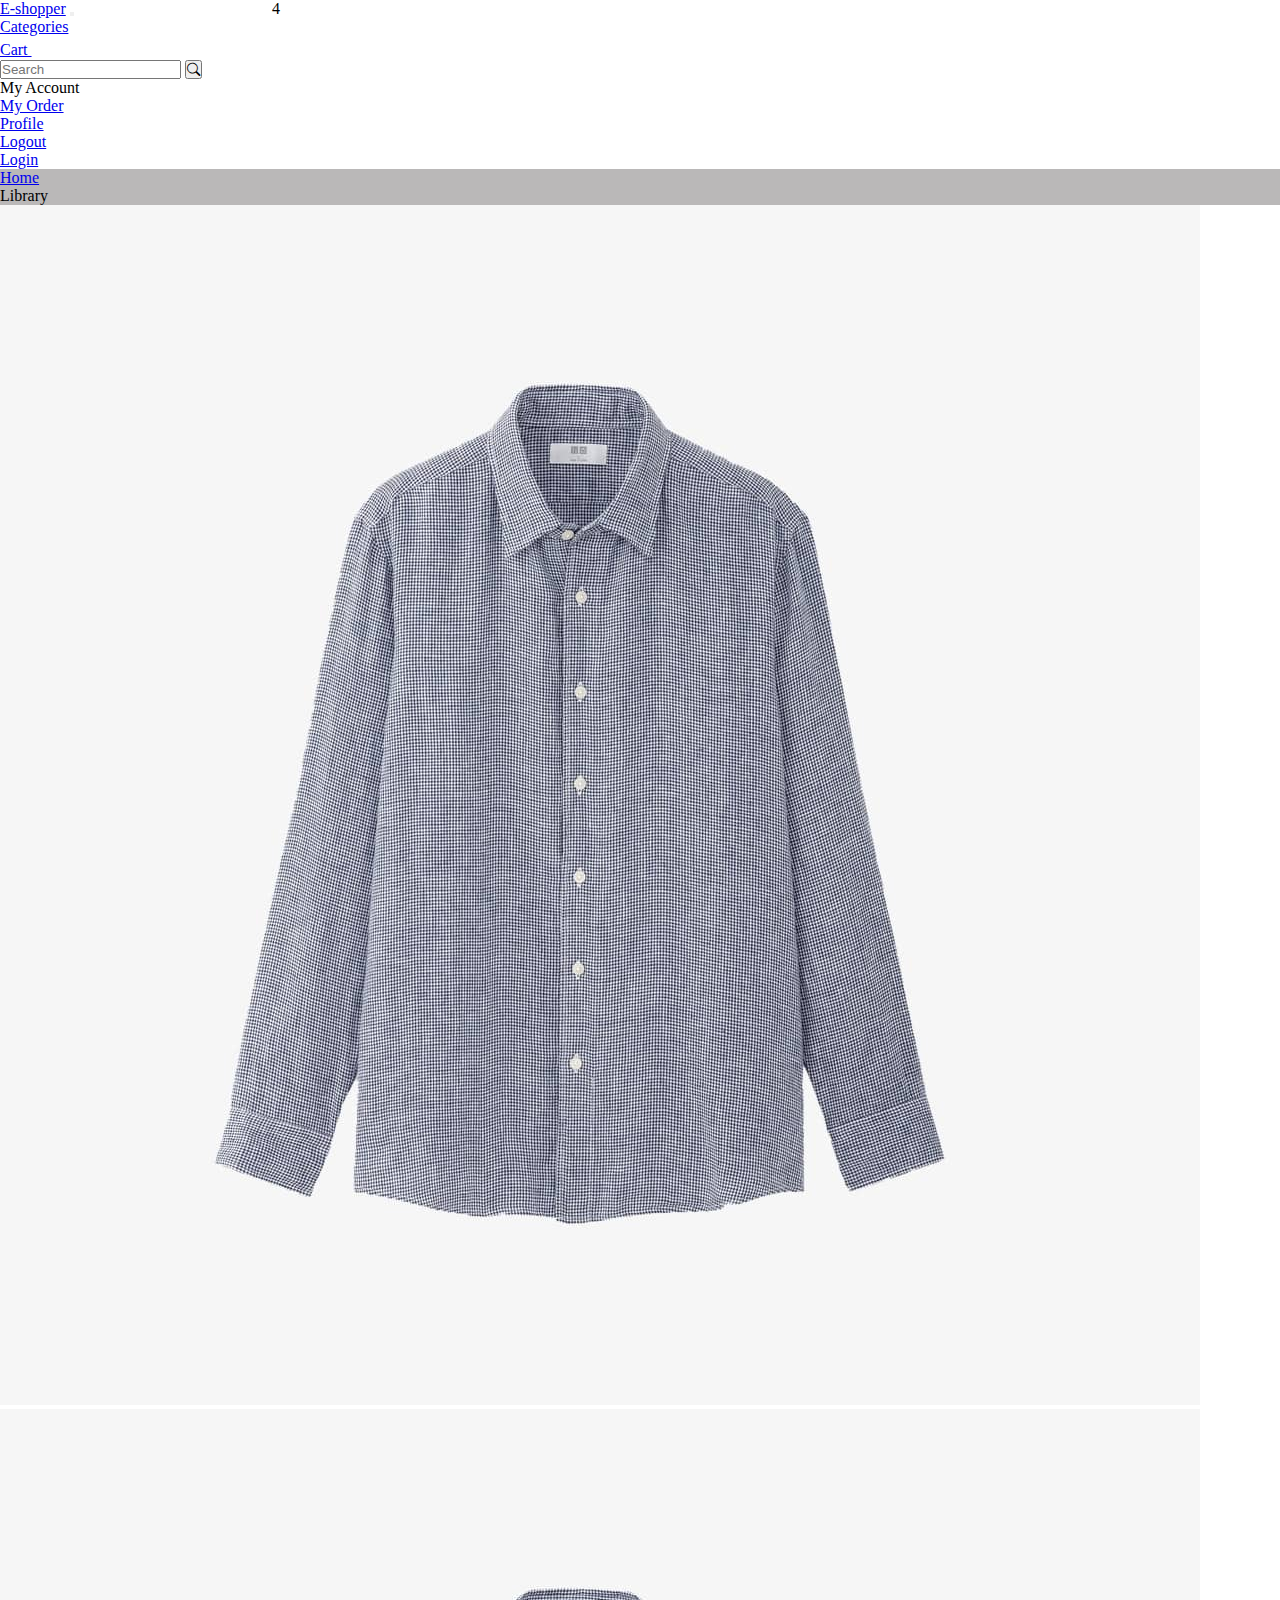
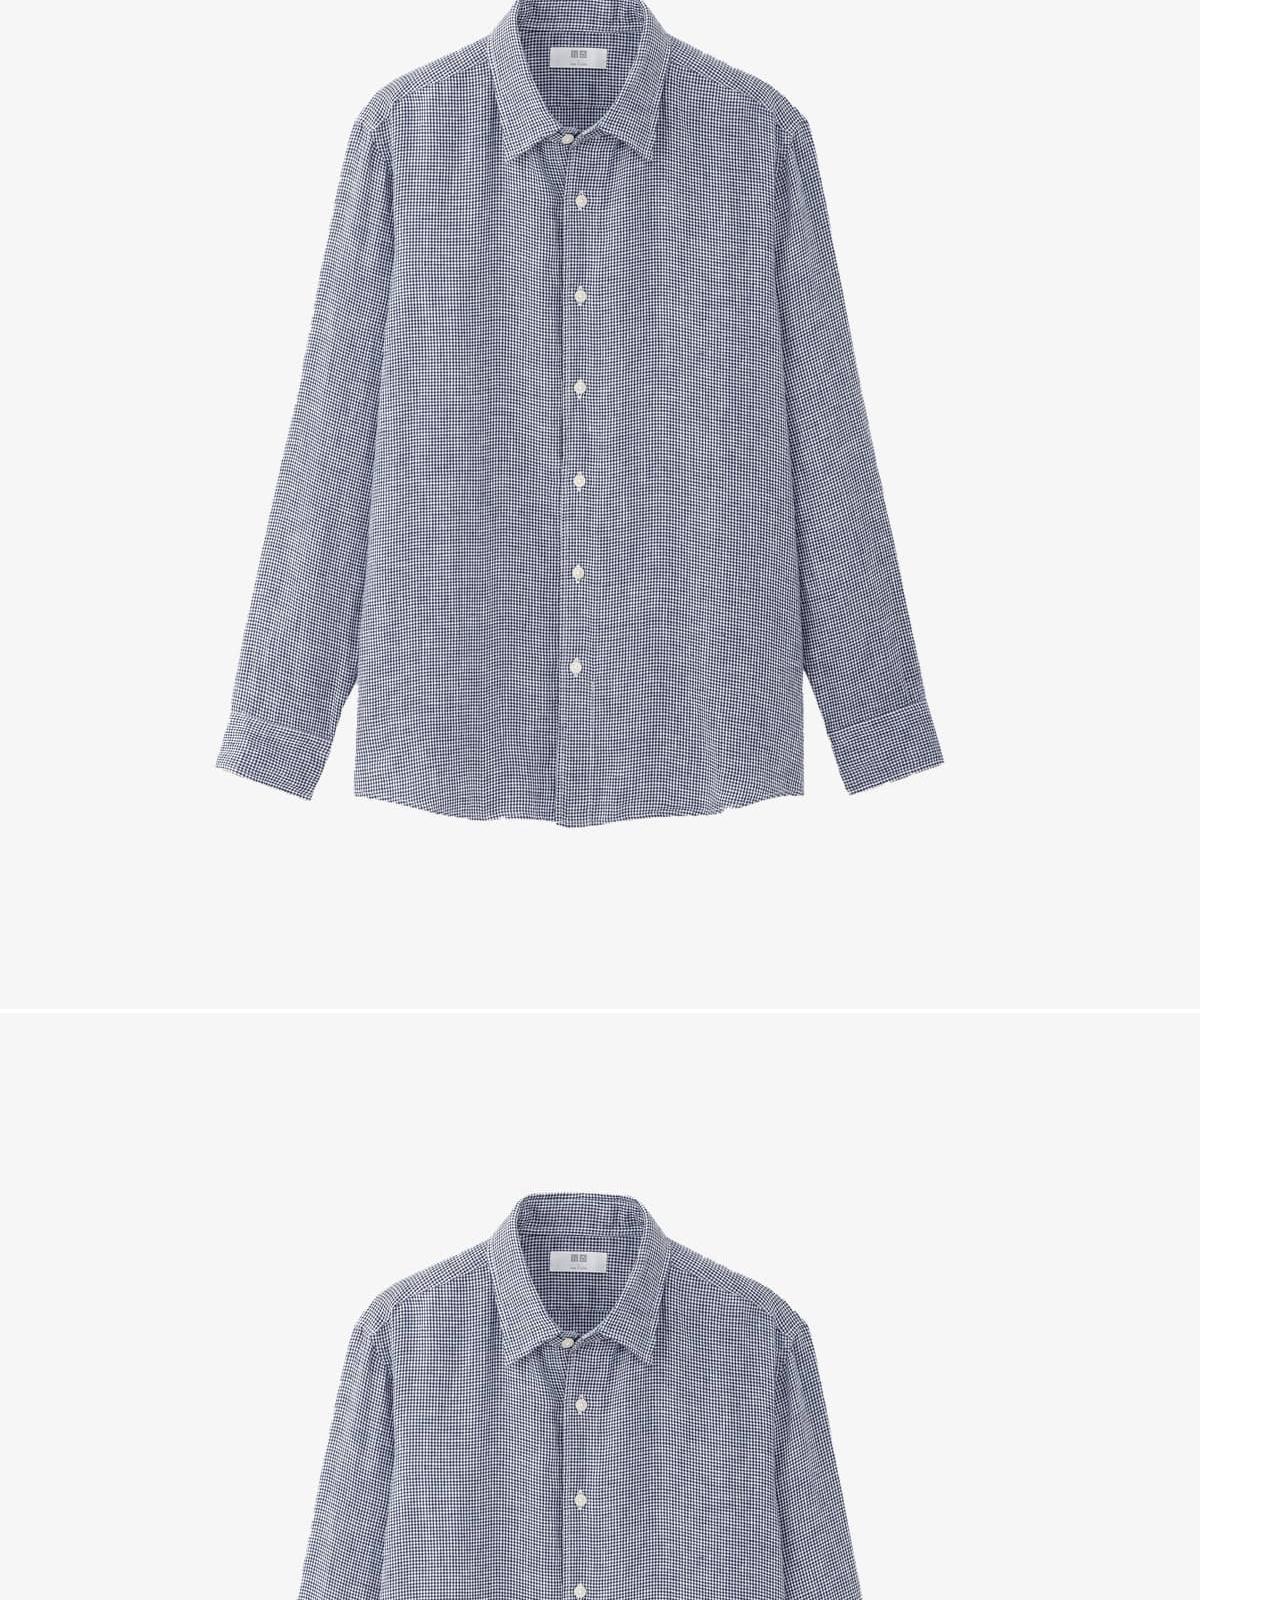
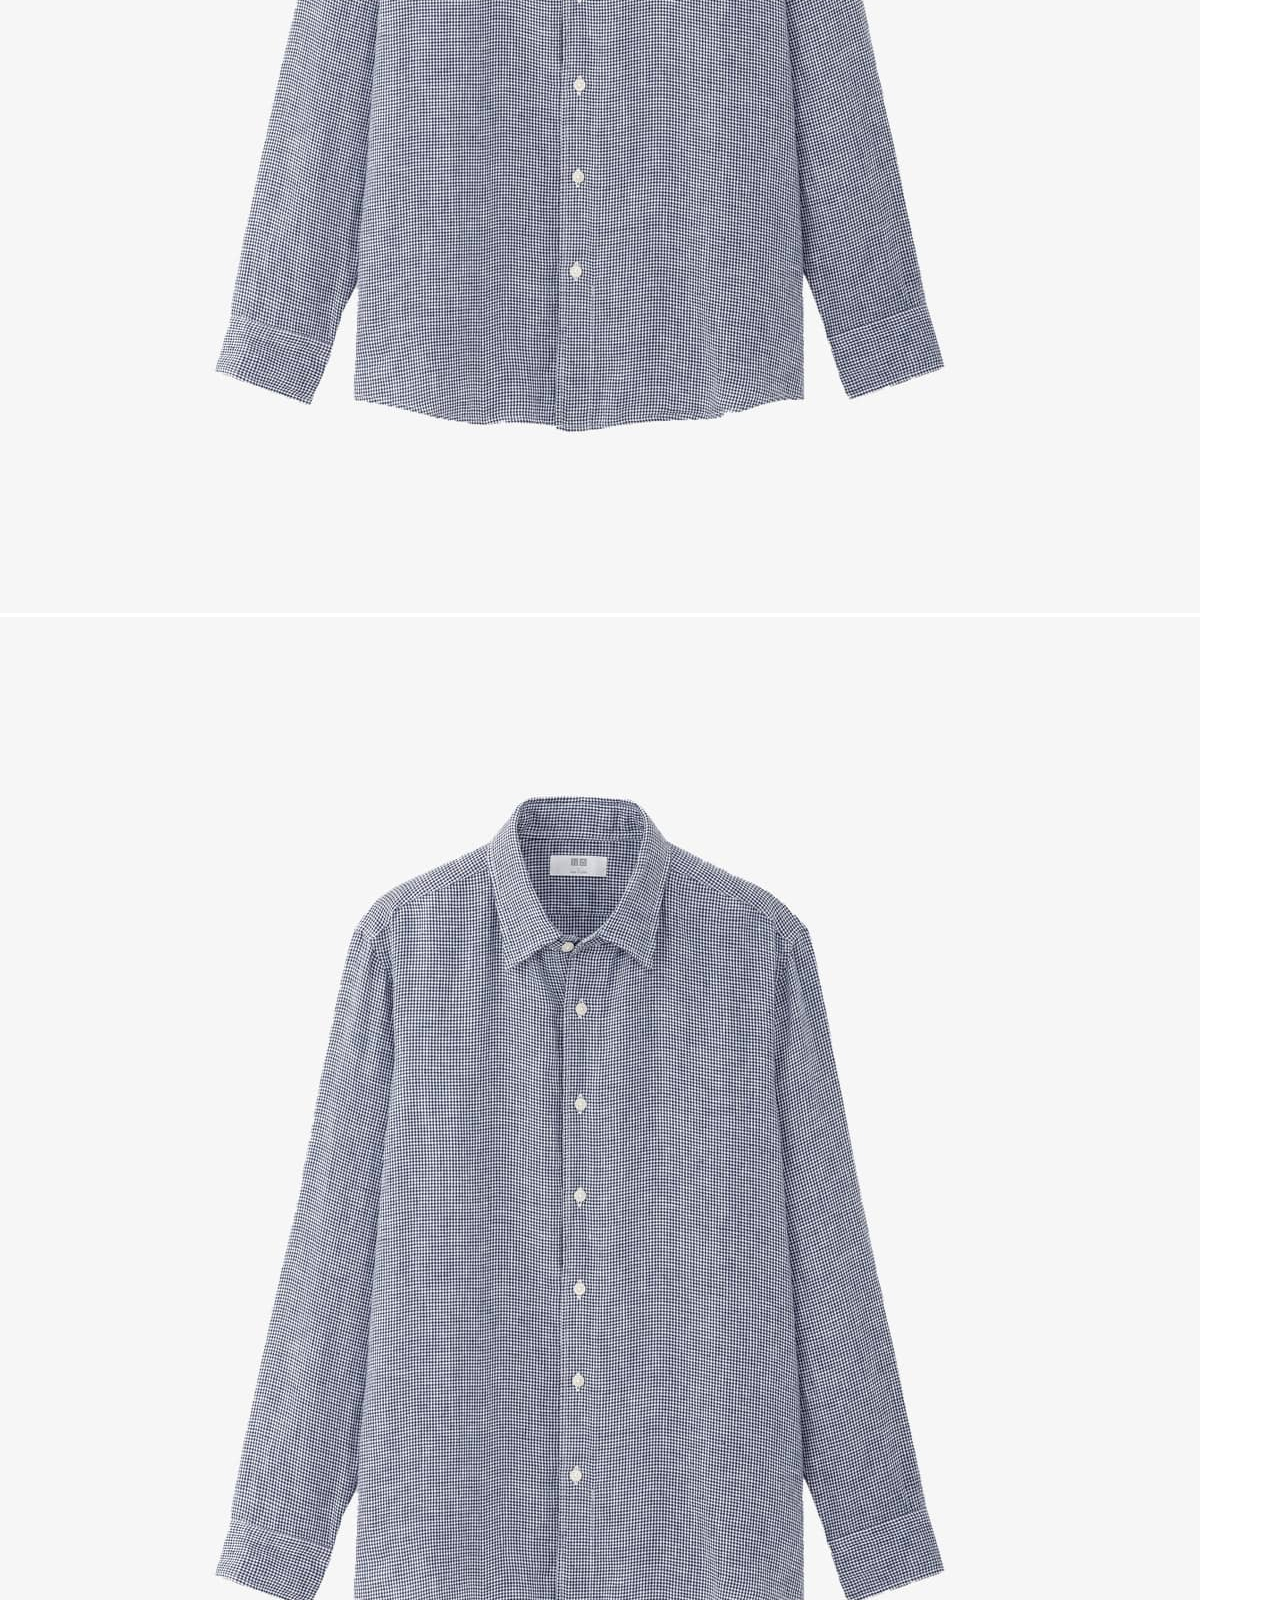
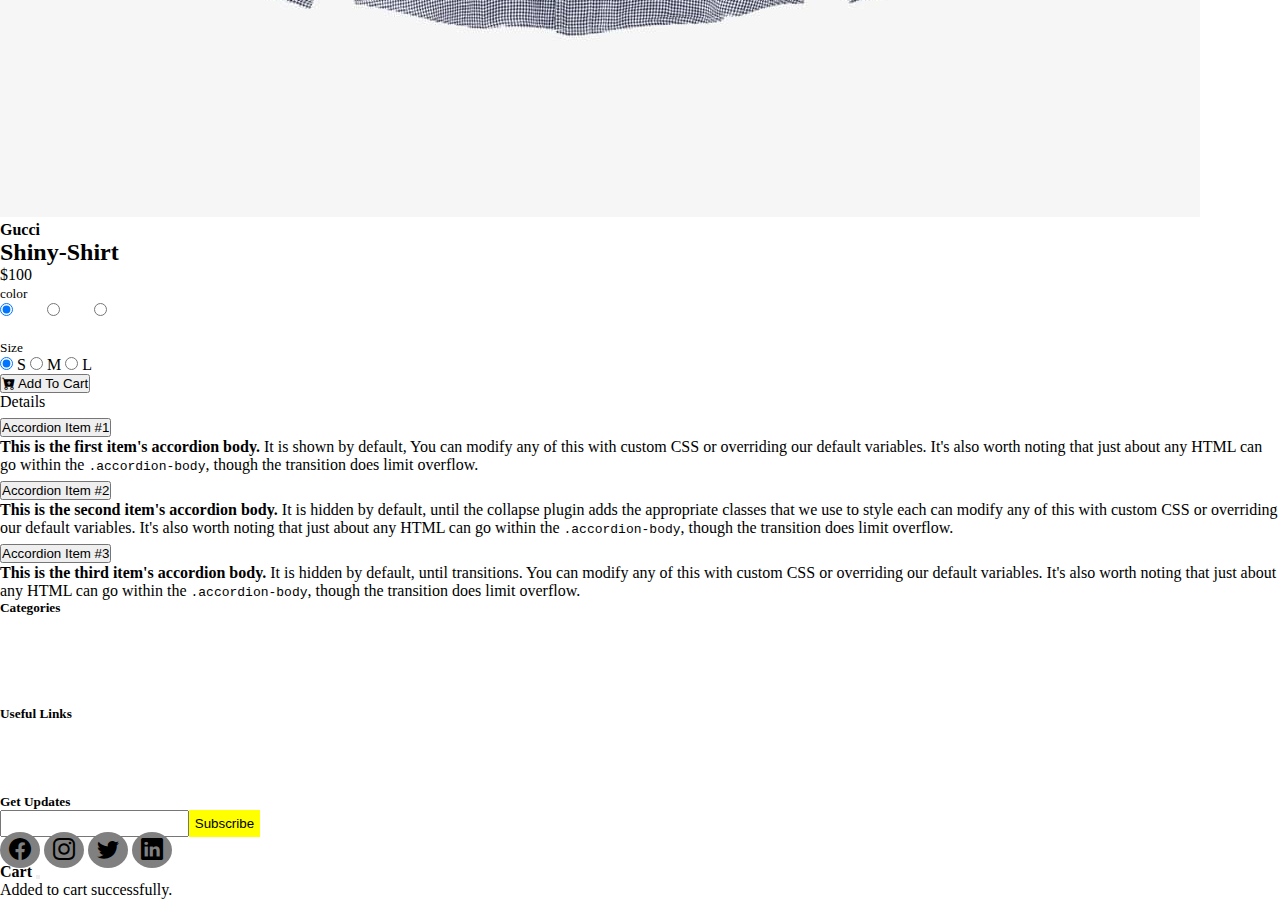
<file: ProductDetail.html>
<!doctype html>
<html lang="en">

<head>
    <meta charset="utf-8">
    <meta name="viewport" content="width=device-width, initial-scale=1">
    <link rel="stylesheet" href="https://cdn.jsdelivr.net/npm/bootstrap-icons@1.10.3/font/bootstrap-icons.css">
    <link href="https://cdn.jsdelivr.net/npm/bootstrap@5.0.2/dist/css/bootstrap.min.css" rel="stylesheet"
        integrity="sha384-EVSTQN3/azprG1Anm3QDgpJLIm9Nao0Yz1ztcQTwFspd3yD65VohhpuuCOmLASjC" crossorigin="anonymous">
    <link rel="stylesheet" href="style.css">
    <title>E-Com Web Bootstrap</title>
</head>

<body>
    <!-- Navbar start -->
    <nav class="navbar navbar-expand-lg navbar-dark bg-dark">
      <div class="container-fluid">
        <a class="navbar-brand" href="/">E-shopper</a>
        <button class="navbar-toggler" type="button" data-bs-toggle="collapse" data-bs-target="#navbarSupportedContent"
          aria-controls="navbarSupportedContent" aria-expanded="false" aria-label="Toggle navigation">
          <span class="navbar-toggler-icon"></span>
        </button>
        <div class="collapse navbar-collapse" id="navbarSupportedContent">
          <ul class="navbar-nav me-auto mb-2 mb-lg-0">
            <li class="nav-item">
              <a class="nav-link active mt-1" aria-current="page" href="#">Categories</a>
            </li>
            <li class="nav-item">
              <a class="nav-link " href="/Cart.html">Cart <i class="bi bi-cart-plus-fill "></i></a>
            </li>
  
            <div class="badge-div">
              <span class="badge bg-success">4</span>
            </div>
  
  
          </ul>
          <form class="d-flex">
            <input class="form-control " type="search" placeholder="Search" aria-label="Search">
            <button class="btn btn-success" type="submit"><i class="bi bi-search"></i></button>
  
          </form>
          <div class="dropdown">
            <li class="text-secondary p-2  dropdown-toggle" type="button" data-bs-toggle="dropdown" aria-expanded="false">
              My Account
            </li>
            <ul class="dropdown-menu">
              <li><a class="dropdown-item" href="#">My Order</a></li>
              <li><a class="dropdown-item" href="#">Profile</a></li>
              <li><a class="dropdown-item" href="#">Logout</a></li>
              <li><a class="dropdown-item" href="/Login.html">Login</a></li>
  
             
            </ul>
          </div>
  
        </div>
  
      </div>
    </nav>
    <!-- Navbar end -->

    <!-- Breadcumb start  -->
    <div class="bread text-light container-fluid ">
        <nav aria-label="breadcrumb ">
            <ol class="breadcrumb pt-2 pb-3">
                <li class="breadcrumb-item"><a href="#">Home</a></li>
                <li class="breadcrumb-item active" aria-current="page">Library</li>
            </ol>
        </nav>
    </div>

    <!-- Breadcrumb end  -->

    <!-- Product detail start -->
    <div id="product-detail" class="container mt-2">
        <div class="row">
            <div class="col-md-6 mb-5">
               <div class="row">
                <div class="col-md-8 p-2 order-md-2  ">
                    <img class="img-fluid" src="img/products/n2.jpg" alt="shirt">
                </div>
                <div class="d-flex flex-md-column  col-md-4 order-md-first  ">
                    <div class="mb-2 mx-2">
                        <img class="img-fluid" src="img/products/n2.jpg" alt="shirt">

                    </div>
                    <div class="mb-2 mx-2">
                        <img class="img-fluid" src="img/products/n2.jpg" alt="shirt">

                    </div>
                    <div class="mb-2"><img class="img-fluid" src="img/products/n2.jpg" alt="shirt">
                    </div>

                </div>
               </div>
                  
                  
                  
               
            </div>
            <div class="col-md-6 mb-5 ">
                <h4 class="text-muted">Gucci</h4>
                <h2>Shiny-Shirt</h2>
                <p class="text-secondary">$100</p>
                <small class="text-secondary">color</small>
                <br>
                <div id="color" class="btn-group" role="group" aria-label="Basic radio toggle button group">
                    <input type="radio" class="btn-check" name="btncolor" id="btnradio1" autocomplete="off" checked>
                    <label class="btn btn-danger color-label" for="btnradio1"><i class="bi bi-check"></i></label>

                    <input type="radio" class="btn-check" name="btncolor" id="btnradio2" autocomplete="off">
                    <label class="btn btn-success color-label" for="btnradio2"><i class="bi bi-check"></i></label>

                    <input type="radio" class="btn-check" name="btncolor" id="btnradio3" autocomplete="off">
                    <label class="btn btn-dark color-label" for="btnradio3"><i class="bi bi-check"></i></label>
                </div>
                <br>
                <small class="text-secondary">Size</small>
                <br>
                <div id="size" class="btn-group" role="group" aria-label="Basic radio toggle button group">
                    <input type="radio" class="btn-check" name="btnsize" id="btnsize1" autocomplete="off" checked>
                    <label class="btn btn-outline-dark" for="btnsize1">S</label>

                    <input type="radio" class="btn-check" name="btnsize" id="btnsize2" autocomplete="off">
                    <label class="btn btn-outline-dark" for="btnsize2">M</label>

                    <input type="radio" class="btn-check" name="btnsize" id="btnsize3" autocomplete="off">
                    <label class="btn btn-outline-dark" for="btnsize3">L</label>
                </div>
                <div>
                    <button class="btn btn-dark w-100 my-3 liveToastBtn" type="button"><i class="bi bi-cart-plus-fill "></i> Add To Cart</button>
                </div>
                <!-- Accordian start  -->
                <p class="text-secondary mb-1">Details</p>
                <div class="accordion mb-3" id="accordionExample">
                    <div class="accordion-item fs-6">
                        <h2 class="accordion-header" id="headingOne">
                            <button class="accordion-button p-2 " type="button" data-bs-toggle="collapse"
                                data-bs-target="#collapseOne" aria-expanded="true" aria-controls="collapseOne">
                                Accordion Item #1
                            </button>
                        </h2>
                        <div id="collapseOne" class="accordion-collapse collapse show " aria-labelledby="headingOne"
                            data-bs-parent="#accordionExample">
                            <div class="accordion-body bg-dark text-light ">
                                <strong>This is the first item's accordion body.</strong> It is shown by default,  You can modify any of this with custom CSS or overriding our default
                                variables. It's also worth noting that just about any HTML can go within the
                                <code>.accordion-body</code>, though the transition does limit overflow.
                            </div>
                        </div>
                    </div>
                    <div class="accordion-item fs-6">
                        <h2 class="accordion-header" id="headingTwo">
                            <button class="accordion-button collapsed p-2" type="button" data-bs-toggle="collapse"
                                data-bs-target="#collapseTwo" aria-expanded="false" aria-controls="collapseTwo">
                                Accordion Item #2
                            </button>
                        </h2>
                        <div id="collapseTwo" class="accordion-collapse collapse " aria-labelledby="headingTwo"
                            data-bs-parent="#accordionExample">
                            <div class="accordion-body bg-dark text-light ">
                                <strong>This is the second item's accordion body.</strong> It is hidden by default,
                                until the collapse plugin adds the appropriate classes that we use to style each
                               can modify any of this with custom CSS or overriding our
                                default variables. It's also worth noting that just about any HTML can go within the
                                <code>.accordion-body</code>, though the transition does limit overflow.
                            </div>
                        </div>
                    </div>
                    <div class="accordion-item fs-6">
                        <h2 class="accordion-header" id="headingThree">
                            <button class="accordion-button collapsed p-2" type="button" data-bs-toggle="collapse"
                                data-bs-target="#collapseThree" aria-expanded="false" aria-controls="collapseThree">
                                Accordion Item #3
                            </button>
                        </h2>
                        <div id="collapseThree" class="accordion-collapse collapse " aria-labelledby="headingThree"
                            data-bs-parent="#accordionExample">
                            <div class="accordion-body bg-dark text-light ">
                                <strong>This is the third item's accordion body.</strong> It is hidden by default, until
                             
                                transitions. You can modify any of this with custom CSS or overriding our default
                                variables. It's also worth noting that just about any HTML can go within the
                                <code>.accordion-body</code>, though the transition does limit overflow.
                            </div>
                        </div>
                    </div>
                </div>
<!-- Accordian end  -->
            </div>
        </div>
    </div>


    <footer>
    <div class="container-fluid bg-dark text-light mt-2">
      <div class="container">
        <div class="row pt-3">
          <div class="col-md-4 col-sm-6 col-xs-12">
            <h5>Categories</h5>
            <ul>
              <li><a class="" href="#">Shirts</a></li>
              <li><a href="#">Pants</a></li>
              <li><a href="#">Trousers</a></li>
              <li><a href="#">T-Shirts</a></li>
              <li><a href="#">Dresses</a></li>
            </ul>
          </div>
          <div class="col-md-4 col-sm-6 col-xs-12 " >
            <h5>Useful Links</h5>
            <ul>
              <li><a href="#">Terms</a></li>
              <li><a href="#">Privacy</a></li>
              <li><a href="#">About us</a></li>
              <li><a href="#">Mission</a></li>
            </ul>
          </div>
          <div class="col-md-4 col-sm-6 py-3  col-xs-12">
            <div>
              <h5>Get Updates</h5>
              <input type="text"><button class="but">Subscribe</button>
            </div>
            <div class="social-media mt-2">
              <span><i class="bi bi-facebook fs-sm-0"></i></span>
              <span><i class="bi bi-instagram fs-sm-0"></i></span>
              <span><i class="bi bi-twitter fs-sm-0"></i></span>
              <span><i class="bi bi-linkedin fs-sm-0"></i></span>
            </div>


          </div>
        </div>
      </div>
    </div>

  </footer>

<!-- modal start -->
<div class="toast-container position-fixed top-0 start-0 p-3">
  <div id="liveToast" class="toast" role="alert" aria-live="assertive" aria-atomic="true">
    <div class="toast-header">
     
      <strong class="me-auto">Cart</strong>
    
      <button type="button" class="btn-close" data-bs-dismiss="toast" aria-label="Close"></button>
    </div>
    <div class="toast-body bg-primary">
     Added to cart successfully.
    </div>
  </div>
</div>
<!-- modal end  -->

    <script src="https://cdn.jsdelivr.net/npm/bootstrap@5.0.2/dist/js/bootstrap.bundle.min.js"
        integrity="sha384-MrcW6ZMFYlzcLA8Nl+NtUVF0sA7MsXsP1UyJoMp4YLEuNSfAP+JcXn/tWtIaxVXM"
        crossorigin="anonymous"></script>
    <script src="script.js"></script>
</body>

</html>
</file>
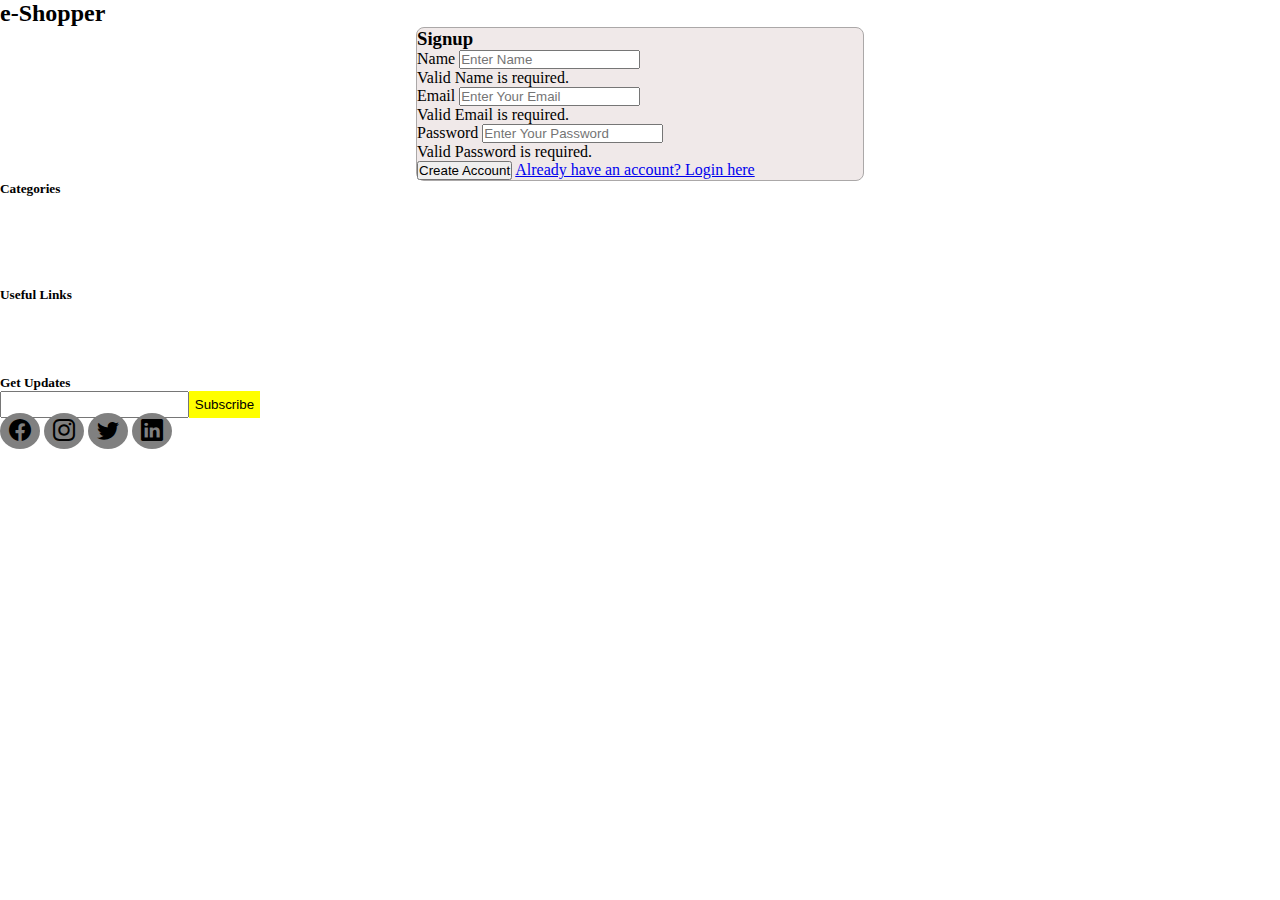
<file: Signup.html>
<!doctype html>
<html lang="en">

<head>
    <meta charset="utf-8">
    <meta name="viewport" content="width=device-width, initial-scale=1">
    <link rel="stylesheet" href="https://cdn.jsdelivr.net/npm/bootstrap-icons@1.10.3/font/bootstrap-icons.css">
    <link href="https://cdn.jsdelivr.net/npm/bootstrap@5.0.2/dist/css/bootstrap.min.css" rel="stylesheet"
        integrity="sha384-EVSTQN3/azprG1Anm3QDgpJLIm9Nao0Yz1ztcQTwFspd3yD65VohhpuuCOmLASjC" crossorigin="anonymous">
    <link rel="stylesheet" href="style.css">
    <title>E-Com Web Bootstrap</title>
</head>

<body>
  <div class="container">
<h2 id="sign-e" class="text-center mt-4"> <a href="/">e-Shopper</a> </h2>
<div id="signup" class="p-4 my-5">
    <h3 class="text-center">Signup</h3>
    <form class="needs-validation"  novalidate="" >
        <div >
            <label for="firstName" class="form-label">Name</label>
            <input type="text" class="form-control" id="firstName" placeholder="Enter Name" value="" required="">
            <div class="invalid-feedback">
              Valid Name is required.
            </div>
          </div>

          <div >
            <label for="email" class="form-label">Email</label>
            <input type="email" class="form-control" id="firstName" placeholder="Enter Your Email" value="" required="">
            <div class="invalid-feedback">
              Valid Email is required.
            </div>
          </div>

      
          <div >
            <label for="password" class="form-label">Password</label>
            <input type="password" class="form-control" id="password" placeholder="Enter Your Password" value="" required="">
            <div class="invalid-feedback">
              Valid Password is required.
            </div>
          </div>
       
        <button type="submit" class="btn btn-success w-100 my-3">Create Account</button>
        <a href="/Login.html">Already have an account? Login here</a>
      </form>

</div>
  </div>


<!-- footer start  -->
    <footer>
        <div class="container-fluid bg-dark text-light mt-2">
            <div class="container">
                <div class="row pt-3">
                    <div class="col-md-4 col-sm-6 col-xs-12">
                        <h5>Categories</h5>
                        <ul>
                            <li><a class="" href="#">Shirts</a></li>
                            <li><a href="#">Pants</a></li>
                            <li><a href="#">Trousers</a></li>
                            <li><a href="#">T-Shirts</a></li>
                            <li><a href="#">Dresses</a></li>
                        </ul>
                    </div>
                    <div class="col-md-4 col-sm-6 col-xs-12 ">
                        <h5>Useful Links</h5>
                        <ul>
                            <li><a href="#">Terms</a></li>
                            <li><a href="#">Privacy</a></li>
                            <li><a href="#">About us</a></li>
                            <li><a href="#">Mission</a></li>
                        </ul>
                    </div>
                    <div class="col-md-4 col-sm-6 py-3  col-xs-12">
                        <div>
                            <h5>Get Updates</h5>
                            <input type="text"><button class="but">Subscribe</button>
                        </div>
                        <div class="social-media mt-2">
                            <span><i class="bi bi-facebook fs-sm-0"></i></span>
                            <span><i class="bi bi-instagram fs-sm-0"></i></span>
                            <span><i class="bi bi-twitter fs-sm-0"></i></span>
                            <span><i class="bi bi-linkedin fs-sm-0"></i></span>
                        </div>


                    </div>
                </div>
            </div>
        </div>

    </footer>
    <!-- footer end  -->



    <script src="https://cdn.jsdelivr.net/npm/bootstrap@5.0.2/dist/js/bootstrap.bundle.min.js"
        integrity="sha384-MrcW6ZMFYlzcLA8Nl+NtUVF0sA7MsXsP1UyJoMp4YLEuNSfAP+JcXn/tWtIaxVXM"
        crossorigin="anonymous"></script>
     
    <script src="script.js"></script>
</body>

</html>
</file>
<file: style.css>
* {
    margin: 0;
    padding: 0;
    box-sizing: border-box;
}

#carouselExampleCaptions .w-100 {
    width: 100% !important;
    height: 90vh;
}

i{
    cursor: pointer;
}
.light {
    background-color: #fdfafaee;
}
#products-home .card{
    position: relative;
}
#products-home .bi.bi-heart-fill{
    position: absolute;
    top: 10px;
    left: 10px;
    color: rgb(180, 175, 175);
    font-size: 2rem;

}

#products-home .bi.bi-heart-fill:hover{
    color: red;
}
.products .bi.bi-star-fill {
    color: goldenrod;
}

.products .price {
    color: goldenrod;

}

.products .btn {
    width: 100%;

}

footer ul li {
    list-style: none;
}

footer ul li a {
    text-decoration: none;
    color: white;
}

footer input {
    padding: 4px;
}

footer .but {
    padding: 5.8px;
    background-color: yellow;
    margin: 0;
    border: none;

}

footer .social-media span {
    border-radius: 50%;
    padding: 8px 9px;
    padding-top: 11px;
    background-color: grey;
}

footer .social-media span i.bi {
    font-size: 22px;
}

nav i.bi.bi-cart-plus-fill {
    color: white;
    font-size: 1.3rem;
}

.badge-div {
    position: absolute;
    top: 0;
    left: 17rem;
}


.bread {
    background-color: rgb(186, 184, 184);
}

.product-detail {
    max-height: 60vh;
}


#product-detail .color {
    width: 45px;
    height: 45px;
    cursor: pointer;
    border-radius: 50%;
    display: inline-block;
}

#product-detail .color:hover {
    border-radius: 5px solid rgb(16, 16, 16);
}

#product-detail .bi.bi-check {
    color: white;
    font-size: 1rem;

}

.color-label i {
    opacity: 0;
}

.color-label {
    border-radius: 50% !important;
    margin: 5px;
}

.btn-check:checked+.color-label i {
    opacity: 1;
}
.bi.bi-x-circle{
    font-size: 1.6rem;
}
.bi.bi-x-circle:hover{
color: red;

}
 #Cart #promo-input{
    width: 77%;
}
#login{
    width:35%;
    margin: auto;
    border: 1px solid rgb(171, 168, 168);
    background-color: rgb(240, 233, 233);
    border-radius: 0.5rem;
}
#signup{
    width:35%;
    margin: auto;
    border: 1px solid rgb(171, 168, 168);
    background-color: rgb(240, 233, 233);
    border-radius: 0.5rem;
}
#notFound{
    width:35%;
    margin: auto;
    border: 1px solid rgb(171, 168, 168);
    background-color: rgb(240, 233, 233);
    border-radius: 0.5rem;
}
#login-e a,#sign-e a,#notFound-e a{
    color: black;
    text-decoration: none;
}

#notFound .bi.bi-emoji-frown-fill{
    font-size: 10rem;
    color: rgb(236, 20, 20);
}
@media only screen and (max-width:992px){
    .badge-div {
        position: absolute;
        top: 5rem;
        left: 4rem;
    }
}


@media only screen and (max-width:992px){
    #login{
        width:50%;
        margin: auto;
        border: 1px solid rgb(171, 168, 168);
        background-color: rgb(240, 233, 233);
        border-radius: 0.5rem;
    }
    #signup{
        width:50%;
        margin: auto;
        border: 1px solid rgb(171, 168, 168);
        background-color: rgb(240, 233, 233);
        border-radius: 0.5rem;
    }
}



@media only screen and (max-width:460px){
    #login{
        width:90%;
        margin: auto;
        border: 1px solid rgb(171, 168, 168);
        background-color: rgb(240, 233, 233);
        border-radius: 0.5rem;
    }
    #signup{
        width:90%;
        margin: auto;
        border: 1px solid rgb(171, 168, 168);
        background-color: rgb(240, 233, 233);
        border-radius: 0.5rem;
    }
    #login input::placeholder{
        font-size: 0.8rem;
    }
    #signup input::placeholder{
        font-size: 0.8rem;
    }
}
</file>
